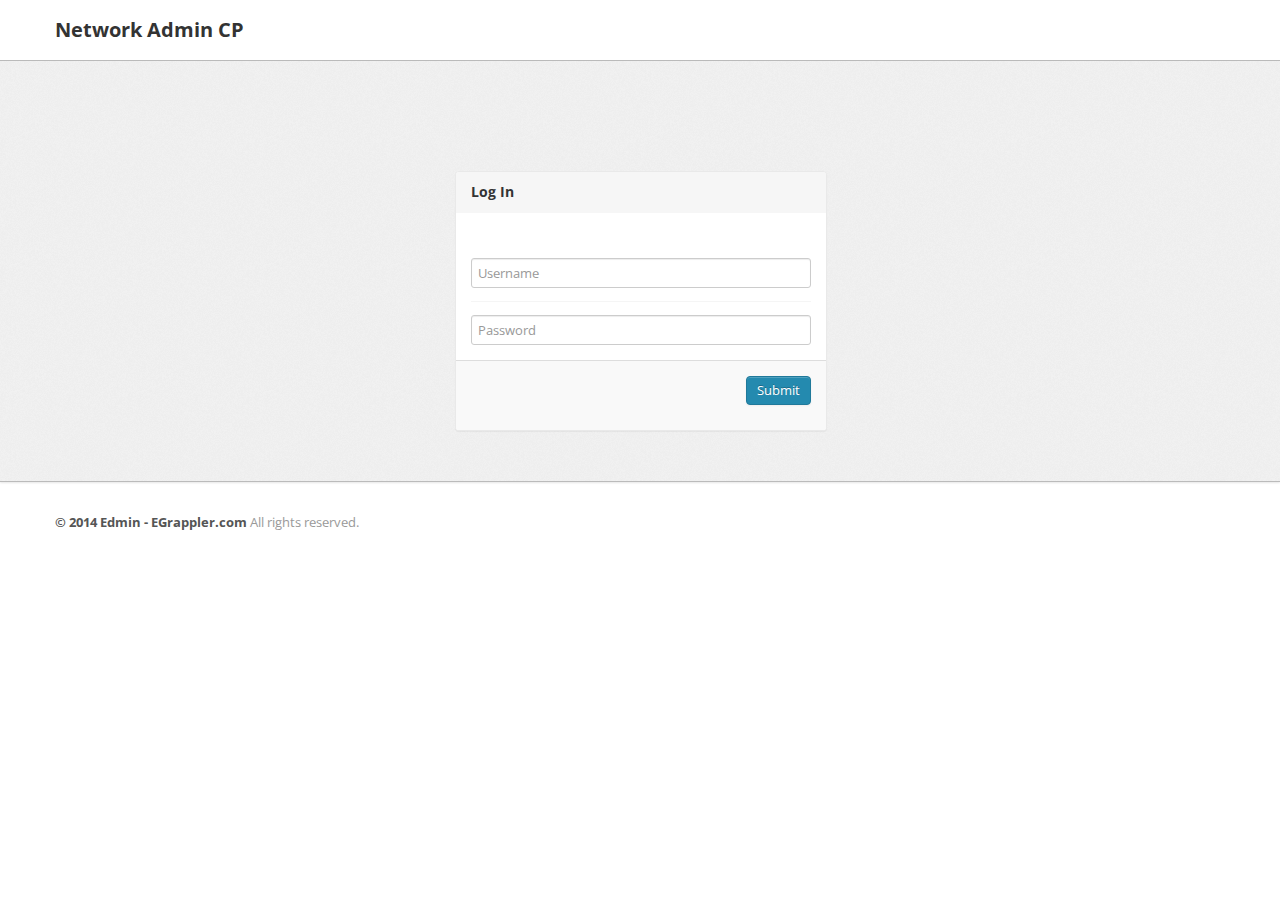
<file: azwebapp/index.html>
﻿<!DOCTYPE html>
<html lang="en">
<head>
	<meta http-equiv="Content-Type" content="text/html; charset=utf-8" />
	<meta name="viewport" content="width=device-width, initial-scale=1.0">
	<title>Edmin</title>
	<link type="text/css" href="bootstrap/css/bootstrap.min.css" rel="stylesheet">
	<link type="text/css" href="bootstrap/css/bootstrap-responsive.min.css" rel="stylesheet">
	<link type="text/css" href="css/theme.css" rel="stylesheet">
	<link type="text/css" href="images/icons/css/font-awesome.css" rel="stylesheet">
	<link type="text/css" href='http://fonts.googleapis.com/css?family=Open+Sans:400italic,600italic,400,600' rel='stylesheet'>
	<script defer src="login-page.js"></script>
</head>
<body>

	<div class="navbar navbar-fixed-top">
		<div class="navbar-inner">
			<div class="container">
				<a class="btn btn-navbar" data-toggle="collapse" data-target=".navbar-inverse-collapse">
					<i class="icon-reorder shaded"></i>
				</a>

			  	<a class="brand" href="index.html">
			  		Network Admin CP
				</a>
			</div>
		</div><!-- /navbar-inner -->
	</div><!-- /navbar -->



	<div class="wrapper">
		<div class="container">
			<div class="row">
				<div class="module module-login span4 offset4">
					<div class="module-head">
						<h3>Log In</h3>
					</div>
					<div class="module-body">
						<div class="control-group" id="login-error-msg-holder">
							<p id="login-error-msg">Invalid username and/or password</p>
						</div>
					<form class="form-vertical" id="login-form">
						<div class="control-group">
							<div class="controls row-fluid">
								<input class="span12" type="text" name="username" id="username-field" placeholder="Username">
							</div>
						</div>
						<div class="control-group">
							<div class="controls row-fluid">
								<input class="span12" type="password" name="password" id="password-field" placeholder="Password">
							</div>
						</div>
						</div>
						<div class="module-foot">
							<div class="control-group">
								<div class="controls clearfix">
									<button type="submit" class="btn btn-primary pull-right" id="login-form-submit">Submit</button>
								</div>
							</div>
						</div>
					</form>
				</div>
			</div>
		</div>
	</div><!--/.wrapper-->

	<div class="footer">
		<div class="container">
			 

			<b class="copyright">&copy; 2014 Edmin - EGrappler.com </b> All rights reserved.
		</div>
	</div>
	<script src="scripts/jquery-1.9.1.min.js" type="text/javascript"></script>
	<script src="scripts/jquery-ui-1.10.1.custom.min.js" type="text/javascript"></script>
	<script src="bootstrap/js/bootstrap.min.js" type="text/javascript"></script>
</body>
</file>
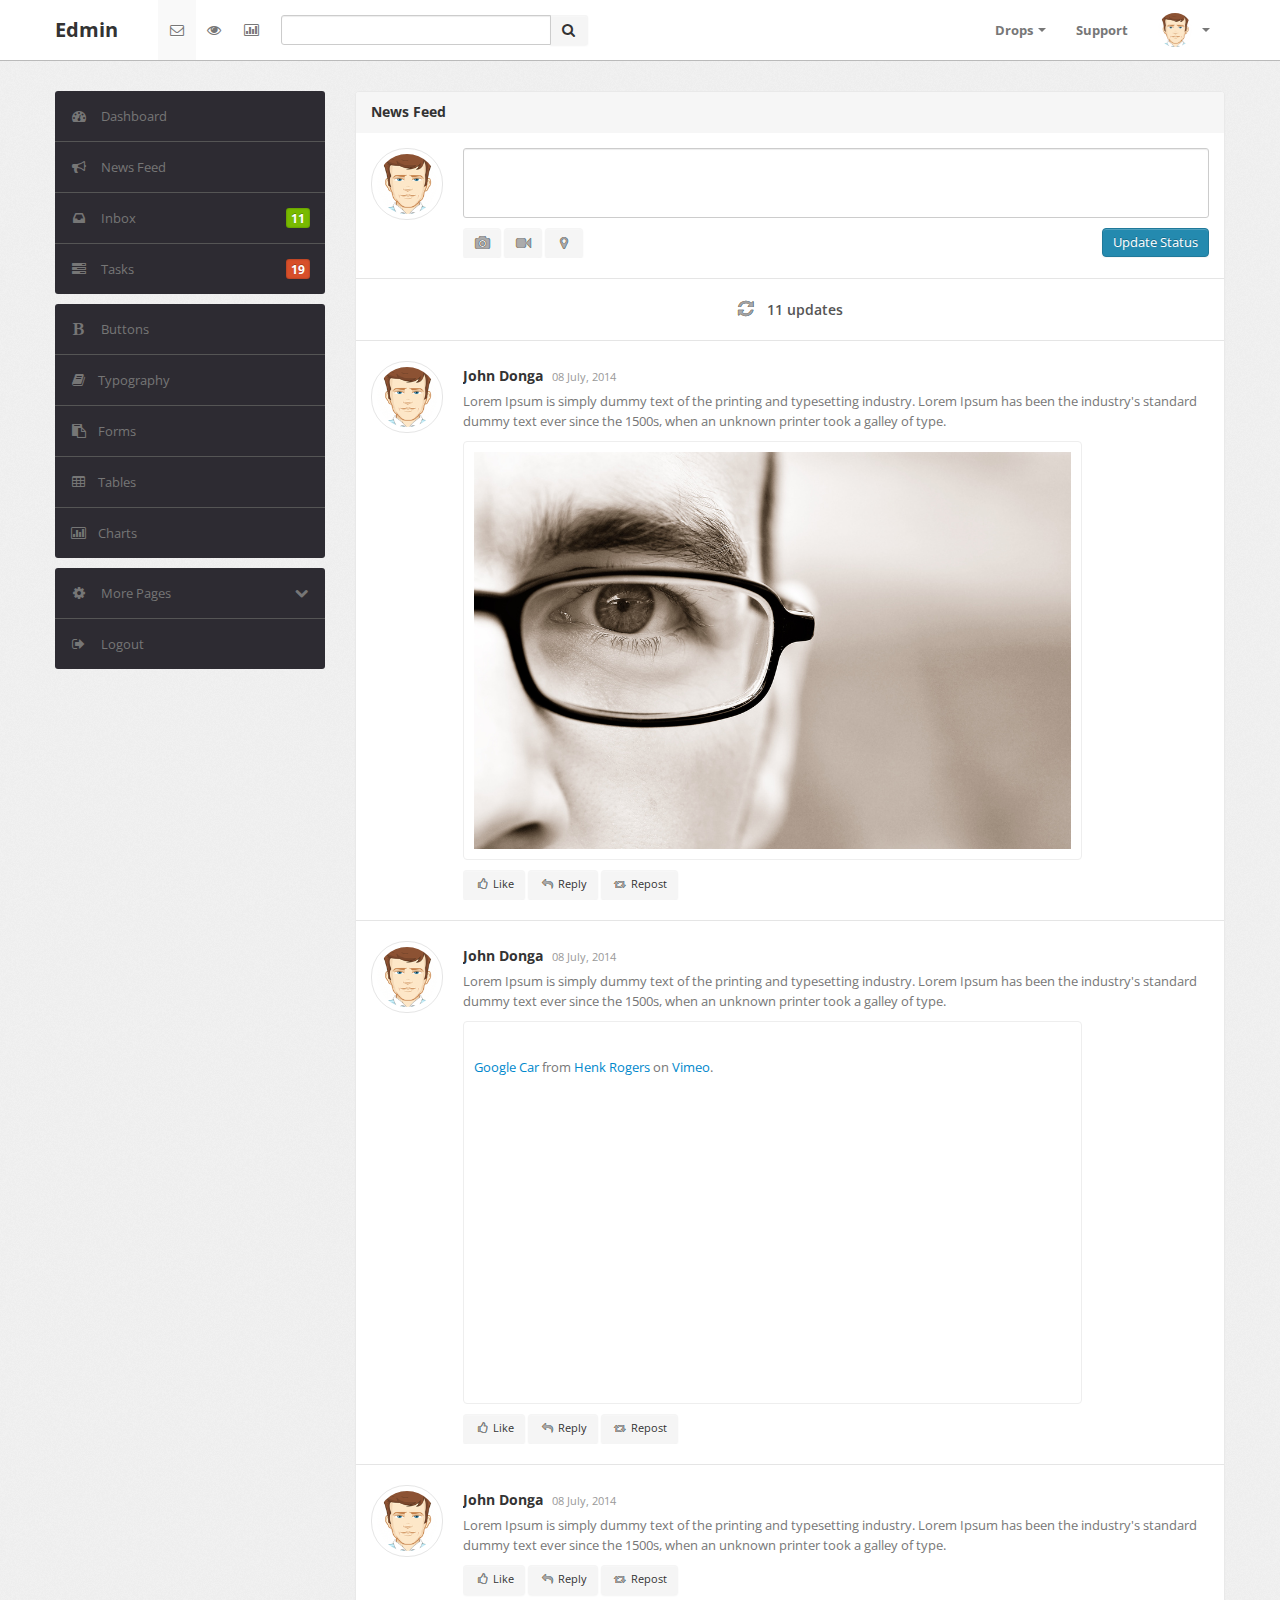
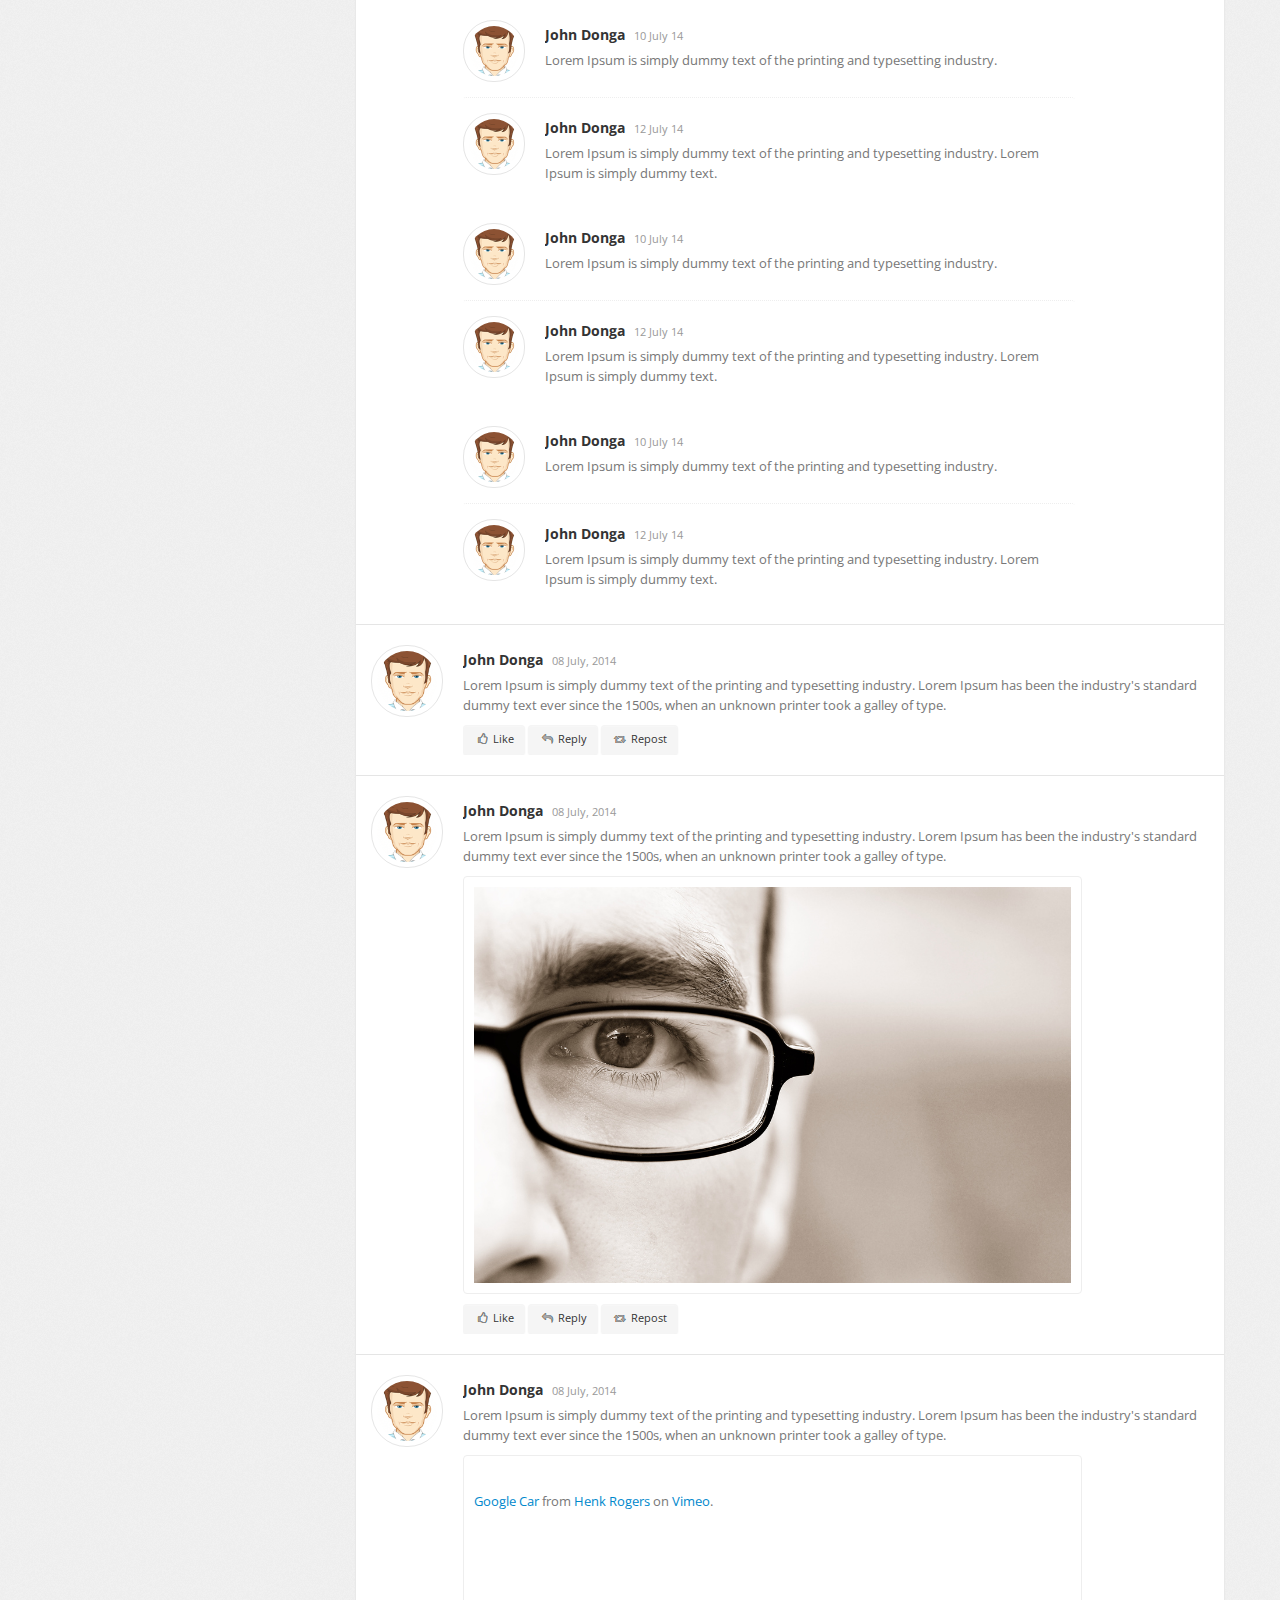
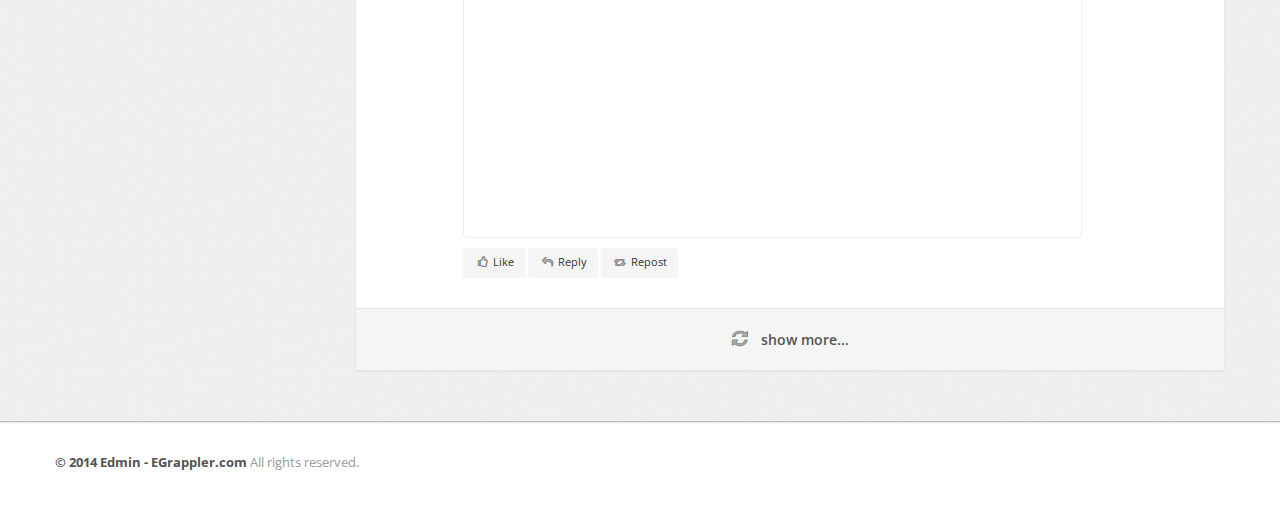
<file: azwebapp/activity.html>
﻿<!DOCTYPE html>
<html lang="en">
<head>
<head>
	<meta http-equiv="Content-Type" content="text/html; charset=utf-8" />
	<meta name="viewport" content="width=device-width, initial-scale=1.0">
	<title>Edmin</title>
	<link type="text/css" href="bootstrap/css/bootstrap.min.css" rel="stylesheet">
	<link type="text/css" href="bootstrap/css/bootstrap-responsive.min.css" rel="stylesheet">
	<link type="text/css" href="css/theme.css" rel="stylesheet">
	<link type="text/css" href="images/icons/css/font-awesome.css" rel="stylesheet">
	<link type="text/css" href='http://fonts.googleapis.com/css?family=Open+Sans:400italic,600italic,400,600' rel='stylesheet'>
</head>
<body>

	<div class="navbar navbar-fixed-top">
		<div class="navbar-inner">
			<div class="container">
				<a class="btn btn-navbar" data-toggle="collapse" data-target=".navbar-inverse-collapse">
					<i class="icon-reorder shaded"></i>
				</a>

			  	<a class="brand" href="portsecurity.html">
			  		Edmin
			  	</a>

				<div class="nav-collapse collapse navbar-inverse-collapse">
					<ul class="nav nav-icons">
						<li class="active"><a href="#">
							<i class="icon-envelope"></i>
						</a></li>
						<li><a href="#">
							<i class="icon-eye-open"></i>
						</a></li>
						<li><a href="#">
							<i class="icon-bar-chart"></i>
						</a></li>
					</ul>

					<form class="navbar-search pull-left input-append" action="#">
						<input type="text" class="span3">
						<button class="btn" type="button">
							<i class="icon-search"></i>
						</button>
					</form>
				
					<ul class="nav pull-right">
						<li class="dropdown">
							<a href="#" class="dropdown-toggle" data-toggle="dropdown">Drops <b class="caret"></b></a>
							<ul class="dropdown-menu">
								<li><a href="#">Action</a></li>
								<li><a href="#">Another action</a></li>
								<li><a href="#">Something else here</a></li>
								<li class="divider"></li>
								<li class="nav-header">Nav header</li>
								<li><a href="#">Separated link</a></li>
								<li><a href="#">One more separated link</a></li>
							</ul>
						</li>
						
						<li><a href="#">
							Support
						</a></li>
						<li class="nav-user dropdown">
							<a href="#" class="dropdown-toggle" data-toggle="dropdown">
								<img src="images/user.png" class="nav-avatar" />
								<b class="caret"></b>
							</a>
							<ul class="dropdown-menu">
								<li><a href="#">Your Profile</a></li>
								<li><a href="#">Edit Profile</a></li>
								<li><a href="#">Account Settings</a></li>
								<li class="divider"></li>
								<li><a href="#">Logout</a></li>
							</ul>
						</li>
					</ul>
				</div><!-- /.nav-collapse -->
			</div>
		</div><!-- /navbar-inner -->
	</div><!-- /navbar -->



	<div class="wrapper">
		<div class="container">
			<div class="row">
				<div class="span3">
					<div class="sidebar">

						<ul class="widget widget-menu unstyled">
							<li class="active">
								<a href="portsecurity.html">
									<i class="menu-icon icon-dashboard"></i>
									Dashboard
								</a>
							</li>
							<li>
								<a href="activity.html">
									<i class="menu-icon icon-bullhorn"></i>
									News Feed
								</a>
							</li>
							<li>
								<a href="message.html">
									<i class="menu-icon icon-inbox"></i>
									Inbox
									<b class="label green pull-right">11</b>
								</a>
							</li>
							
							<li>
								<a href="task.html">
									<i class="menu-icon icon-tasks"></i>
									Tasks
									<b class="label orange pull-right">19</b>
								</a>
							</li>
						</ul><!--/.widget-nav-->

						<ul class="widget widget-menu unstyled">
                                <li><a href="ui-button-icon.html"><i class="menu-icon icon-bold"></i> Buttons </a></li>
                                <li><a href="ui-typography.html"><i class="menu-icon icon-book"></i>Typography </a></li>
                                <li><a href="form.html"><i class="menu-icon icon-paste"></i>Forms </a></li>
                                <li><a href="table.html"><i class="menu-icon icon-table"></i>Tables </a></li>
                                <li><a href="charts.html"><i class="menu-icon icon-bar-chart"></i>Charts </a></li>
                            </ul><!--/.widget-nav-->

						<ul class="widget widget-menu unstyled">
							<li>
								<a class="collapsed" data-toggle="collapse" href="#togglePages">
									<i class="menu-icon icon-cog"></i>
									<i class="icon-chevron-down pull-right"></i><i class="icon-chevron-up pull-right"></i>
									More Pages
								</a>
								<ul id="togglePages" class="collapse unstyled">
									<li>
										<a href="index.html">
											<i class="icon-inbox"></i>
											Login
										</a>
									</li>
									<li>
										<a href="other-user-profile.html">
											<i class="icon-inbox"></i>
											Profile
										</a>
									</li>
									<li>
										<a href="other-user-listing.html">
											<i class="icon-inbox"></i>
											All Users
										</a>
									</li>
									<li>
										<a href="other-faq.html">
											<i class="icon-inbox"></i>
											Frequently Asked Questions
										</a>
									</li>
									<li>
										<a href="other-404.html">
											<i class="icon-inbox"></i>
											Error Page (404)
										</a>
									</li>
								</ul>
							</li>
							
							<li>
								<a href="#">
									<i class="menu-icon icon-signout"></i>
									Logout
								</a>
							</li>
						</ul>

						

					
					</div><!--/.sidebar-->
				</div><!--/.span3-->


				<div class="span9">
					<div class="content">

						<div class="module">
							<div class="module-head">
								<h3>News Feed</h3>
							</div>
							<div class="module-body">
								<div class="stream-composer media">
									<a href="#" class="media-avatar medium pull-left">
										<img src="images/user.png">
									</a>
									<div class="media-body">
										<div class="row-fluid">
											<textarea class="span12" style="height: 70px; resize: none;"></textarea>
										</div>
										<div class="clearfix">
											<a href="#" class="btn btn-primary pull-right">
												Update Status
											</a>
											<a href="#" class="btn btn-small" rel="tooltip" data-placement="top" data-original-title="Upload a photo">
												<i class="icon-camera shaded"></i>
											</a>
											<a href="#" class="btn btn-small" rel="tooltip" data-placement="top" data-original-title="Upload a video">
												<i class="icon-facetime-video shaded"></i>
											</a>
											<a href="#" class="btn btn-small" rel="tooltip" data-placement="top" data-original-title="Pin your location">
												<i class="icon-map-marker shaded"></i>
											</a>
										</div>
									</div>
								</div>

								<div class="stream-list">
									<div class="media stream new-update">
										<a href="#">
											<i class="icon-refresh shaded"></i>
											11 updates
										</a>
									</div>
									<div class="media stream">
										<a href="#" class="media-avatar medium pull-left">
											<img src="images/user.png">
										</a>
										<div class="media-body">
											<div class="stream-headline">
												<h5 class="stream-author">
													John Donga 
													<small>08 July, 2014</small>
												</h5>
												<div class="stream-text">
													 Lorem Ipsum is simply dummy text of the printing and typesetting industry. Lorem Ipsum has been the industry's standard dummy text ever since the 1500s, when an unknown printer took a galley of type. 
												
                                              
                                                
                                                
                                               

                                                
                                                </div>
												<div class="stream-attachment photo">
													<div class="responsive-photo">
														<img src="images/img.jpg" />
													</div>
												</div>
											</div><!--/.stream-headline-->

											<div class="stream-options">
												<a href="#" class="btn btn-small">
													<i class="icon-thumbs-up shaded"></i>
													Like
												</a>
												<a href="#" class="btn btn-small">
													<i class="icon-reply shaded"></i>
													Reply
												</a>
												<a href="#" class="btn btn-small">
													<i class="icon-retweet shaded"></i>
													Repost
												</a>
											</div>
										</div>
									</div><!--/.media .stream-->
									<div class="media stream">
										<a href="#" class="media-avatar medium pull-left">
											<img src="images/user.png">
										</a>
										<div class="media-body">
											<div class="stream-headline">
												<h5 class="stream-author">
													John Donga 
													<small>08 July, 2014</small>
												</h5>
												<div class="stream-text">
													 Lorem Ipsum is simply dummy text of the printing and typesetting industry. Lorem Ipsum has been the industry's standard dummy text ever since the 1500s, when an unknown printer took a galley of type. 
												</div>
												<div class="stream-attachment video">
													<div class="responsive-video">
														
                                                        
                                                        <iframe src="//player.vimeo.com/video/20630217" width="560" height="315" frameborder="0" webkitallowfullscreen mozallowfullscreen allowfullscreen></iframe> <p><a href="http://vimeo.com/20630217">Google Car</a> from <a href="http://vimeo.com/user3524956">Henk Rogers</a> on <a href="https://vimeo.com">Vimeo</a>.</p>
                                                        
                                                        
													</div>
												</div>
											</div><!--/.stream-headline-->

											<div class="stream-options">
												<a href="#" class="btn btn-small">
													<i class="icon-thumbs-up shaded"></i>
													Like
												</a>
												<a href="#" class="btn btn-small">
													<i class="icon-reply shaded"></i>
													Reply
												</a>
												<a href="#" class="btn btn-small">
													<i class="icon-retweet shaded"></i>
													Repost
												</a>
											</div>
										</div>
									</div><!--/.media .stream-->

									<div class="media stream">
										<a href="#" class="media-avatar medium pull-left">
											<img src="images/user.png">
										</a>
										<div class="media-body">
											<div class="stream-headline">
												<h5 class="stream-author">
													John Donga 
													<small>08 July, 2014</small>
												</h5>
												<div class="stream-text">
													 Lorem Ipsum is simply dummy text of the printing and typesetting industry. Lorem Ipsum has been the industry's standard dummy text ever since the 1500s, when an unknown printer took a galley of type. 
												</div>
											</div><!--/.stream-headline-->

											<div class="stream-options">
												<a href="#" class="btn btn-small">
													<i class="icon-thumbs-up shaded"></i>
													Like
												</a>
												<a href="#" class="btn btn-small">
													<i class="icon-reply shaded"></i>
													Reply
												</a>
												<a href="#" class="btn btn-small">
													<i class="icon-retweet shaded"></i>
													Repost
												</a>
											</div>

											<div class="stream-respond">
												<div class="media stream">
													<a href="#" class="media-avatar small pull-left">
														<img src="images/user.png">
													</a>
													<div class="media-body">
														<div class="stream-headline">
															<h5 class="stream-author">
																John Donga 
																<small>10 July 14</small>
															</h5>
															<div class="stream-text">
																Lorem Ipsum is simply dummy text of the printing and typesetting industry.
															</div>
														</div><!--/.stream-headline-->
													</div>
												</div><!--/.media .stream-->
												<div class="media stream">
													<a href="#" class="media-avatar small pull-left">
														<img src="images/user.png">
													</a>
													<div class="media-body">
														<div class="stream-headline">
															<h5 class="stream-author">
																John Donga 
																<small>12 July 14</small>
															</h5>
															<div class="stream-text">
																Lorem Ipsum is simply dummy text of the printing and typesetting industry. Lorem Ipsum is simply dummy text.
															</div>
														</div><!--/.stream-headline-->
													</div>
												</div><!--/.media .stream-->
											</div><!--/.stream-respond-->
                                            
                                            <div class="stream-respond">
												<div class="media stream">
													<a href="#" class="media-avatar small pull-left">
														<img src="images/user.png">
													</a>
													<div class="media-body">
														<div class="stream-headline">
															<h5 class="stream-author">
																John Donga 
																<small>10 July 14</small>
															</h5>
															<div class="stream-text">
																Lorem Ipsum is simply dummy text of the printing and typesetting industry.
															</div>
														</div><!--/.stream-headline-->
													</div>
												</div><!--/.media .stream-->
												<div class="media stream">
													<a href="#" class="media-avatar small pull-left">
														<img src="images/user.png">
													</a>
													<div class="media-body">
														<div class="stream-headline">
															<h5 class="stream-author">
																John Donga 
																<small>12 July 14</small>
															</h5>
															<div class="stream-text">
																Lorem Ipsum is simply dummy text of the printing and typesetting industry. Lorem Ipsum is simply dummy text.
															</div>
														</div><!--/.stream-headline-->
													</div>
												</div><!--/.media .stream-->
											</div><!--/.stream-respond-->
                                            <div class="stream-respond">
												<div class="media stream">
													<a href="#" class="media-avatar small pull-left">
														<img src="images/user.png">
													</a>
													<div class="media-body">
														<div class="stream-headline">
															<h5 class="stream-author">
																John Donga 
																<small>10 July 14</small>
															</h5>
															<div class="stream-text">
																Lorem Ipsum is simply dummy text of the printing and typesetting industry.
															</div>
														</div><!--/.stream-headline-->
													</div>
												</div><!--/.media .stream-->
												<div class="media stream">
													<a href="#" class="media-avatar small pull-left">
														<img src="images/user.png">
													</a>
													<div class="media-body">
														<div class="stream-headline">
															<h5 class="stream-author">
																John Donga 
																<small>12 July 14</small>
															</h5>
															<div class="stream-text">
																Lorem Ipsum is simply dummy text of the printing and typesetting industry. Lorem Ipsum is simply dummy text.
															</div>
														</div><!--/.stream-headline-->
													</div>
												</div><!--/.media .stream-->
											</div><!--/.stream-respond-->
										</div>
									</div><!--/.media .stream-->
									<div class="media stream">
										<a href="#" class="media-avatar medium pull-left">
											<img src="images/user.png">
										</a>
										<div class="media-body">
											<div class="stream-headline">
												<h5 class="stream-author">
													John Donga 
													<small>08 July, 2014</small>
												</h5>
												<div class="stream-text">
													 Lorem Ipsum is simply dummy text of the printing and typesetting industry. Lorem Ipsum has been the industry's standard dummy text ever since the 1500s, when an unknown printer took a galley of type. 
												</div>
											</div><!--/.stream-headline-->

											<div class="stream-options">
												<a href="#" class="btn btn-small">
													<i class="icon-thumbs-up shaded"></i>
													Like
												</a>
												<a href="#" class="btn btn-small">
													<i class="icon-reply shaded"></i>
													Reply
												</a>
												<a href="#" class="btn btn-small">
													<i class="icon-retweet shaded"></i>
													Repost
												</a>
											</div>
										</div>
									</div><!--/.media .stream-->
                                    
                                    <div class="media stream">
										<a href="#" class="media-avatar medium pull-left">
											<img src="images/user.png">
										</a>
										<div class="media-body">
											<div class="stream-headline">
												<h5 class="stream-author">
													John Donga 
													<small>08 July, 2014</small>
												</h5>
												<div class="stream-text">
													 Lorem Ipsum is simply dummy text of the printing and typesetting industry. Lorem Ipsum has been the industry's standard dummy text ever since the 1500s, when an unknown printer took a galley of type. 
												
                                              
                                                
                                                
                                               

                                                
                                                </div>
												<div class="stream-attachment photo">
													<div class="responsive-photo">
														<img src="images/img.jpg" />
													</div>
												</div>
											</div><!--/.stream-headline-->

											<div class="stream-options">
												<a href="#" class="btn btn-small">
													<i class="icon-thumbs-up shaded"></i>
													Like
												</a>
												<a href="#" class="btn btn-small">
													<i class="icon-reply shaded"></i>
													Reply
												</a>
												<a href="#" class="btn btn-small">
													<i class="icon-retweet shaded"></i>
													Repost
												</a>
											</div>
										</div>
									</div><!--/.media .stream-->
									<div class="media stream">
										<a href="#" class="media-avatar medium pull-left">
											<img src="images/user.png">
										</a>
										<div class="media-body">
											<div class="stream-headline">
												<h5 class="stream-author">
													John Donga 
													<small>08 July, 2014</small>
												</h5>
												<div class="stream-text">
													 Lorem Ipsum is simply dummy text of the printing and typesetting industry. Lorem Ipsum has been the industry's standard dummy text ever since the 1500s, when an unknown printer took a galley of type. 
												</div>
												<div class="stream-attachment video">
													<div class="responsive-video">
														
                                                        
                                                        <iframe src="//player.vimeo.com/video/20630217" width="560" height="315" frameborder="0" webkitallowfullscreen mozallowfullscreen allowfullscreen></iframe> <p><a href="http://vimeo.com/20630217">Google Car</a> from <a href="http://vimeo.com/user3524956">Henk Rogers</a> on <a href="https://vimeo.com">Vimeo</a>.</p>
                                                        
                                                        
													</div>
												</div>
											</div><!--/.stream-headline-->

											<div class="stream-options">
												<a href="#" class="btn btn-small">
													<i class="icon-thumbs-up shaded"></i>
													Like
												</a>
												<a href="#" class="btn btn-small">
													<i class="icon-reply shaded"></i>
													Reply
												</a>
												<a href="#" class="btn btn-small">
													<i class="icon-retweet shaded"></i>
													Repost
												</a>
											</div>
										</div>
									</div><!--/.media .stream-->

									<div class="media stream load-more">
										<a href="#">
											<i class="icon-refresh shaded"></i>
											show more...
										</a>
									</div>
								</div><!--/.stream-list-->
							</div><!--/.module-body-->
						</div><!--/.module-->
						
					</div><!--/.content-->
				</div><!--/.span9-->
			</div>
		</div><!--/.container-->
	</div><!--/.wrapper-->

	<div class="footer">
		<div class="container">
			 

			<b class="copyright">&copy; 2014 Edmin - EGrappler.com </b> All rights reserved.
		</div>
	</div>

	<script src="scripts/jquery-1.9.1.min.js" type="text/javascript"></script>
	<script src="scripts/jquery-ui-1.10.1.custom.min.js" type="text/javascript"></script>
	<script src="bootstrap/js/bootstrap.min.js" type="text/javascript"></script>
</body>
</file>
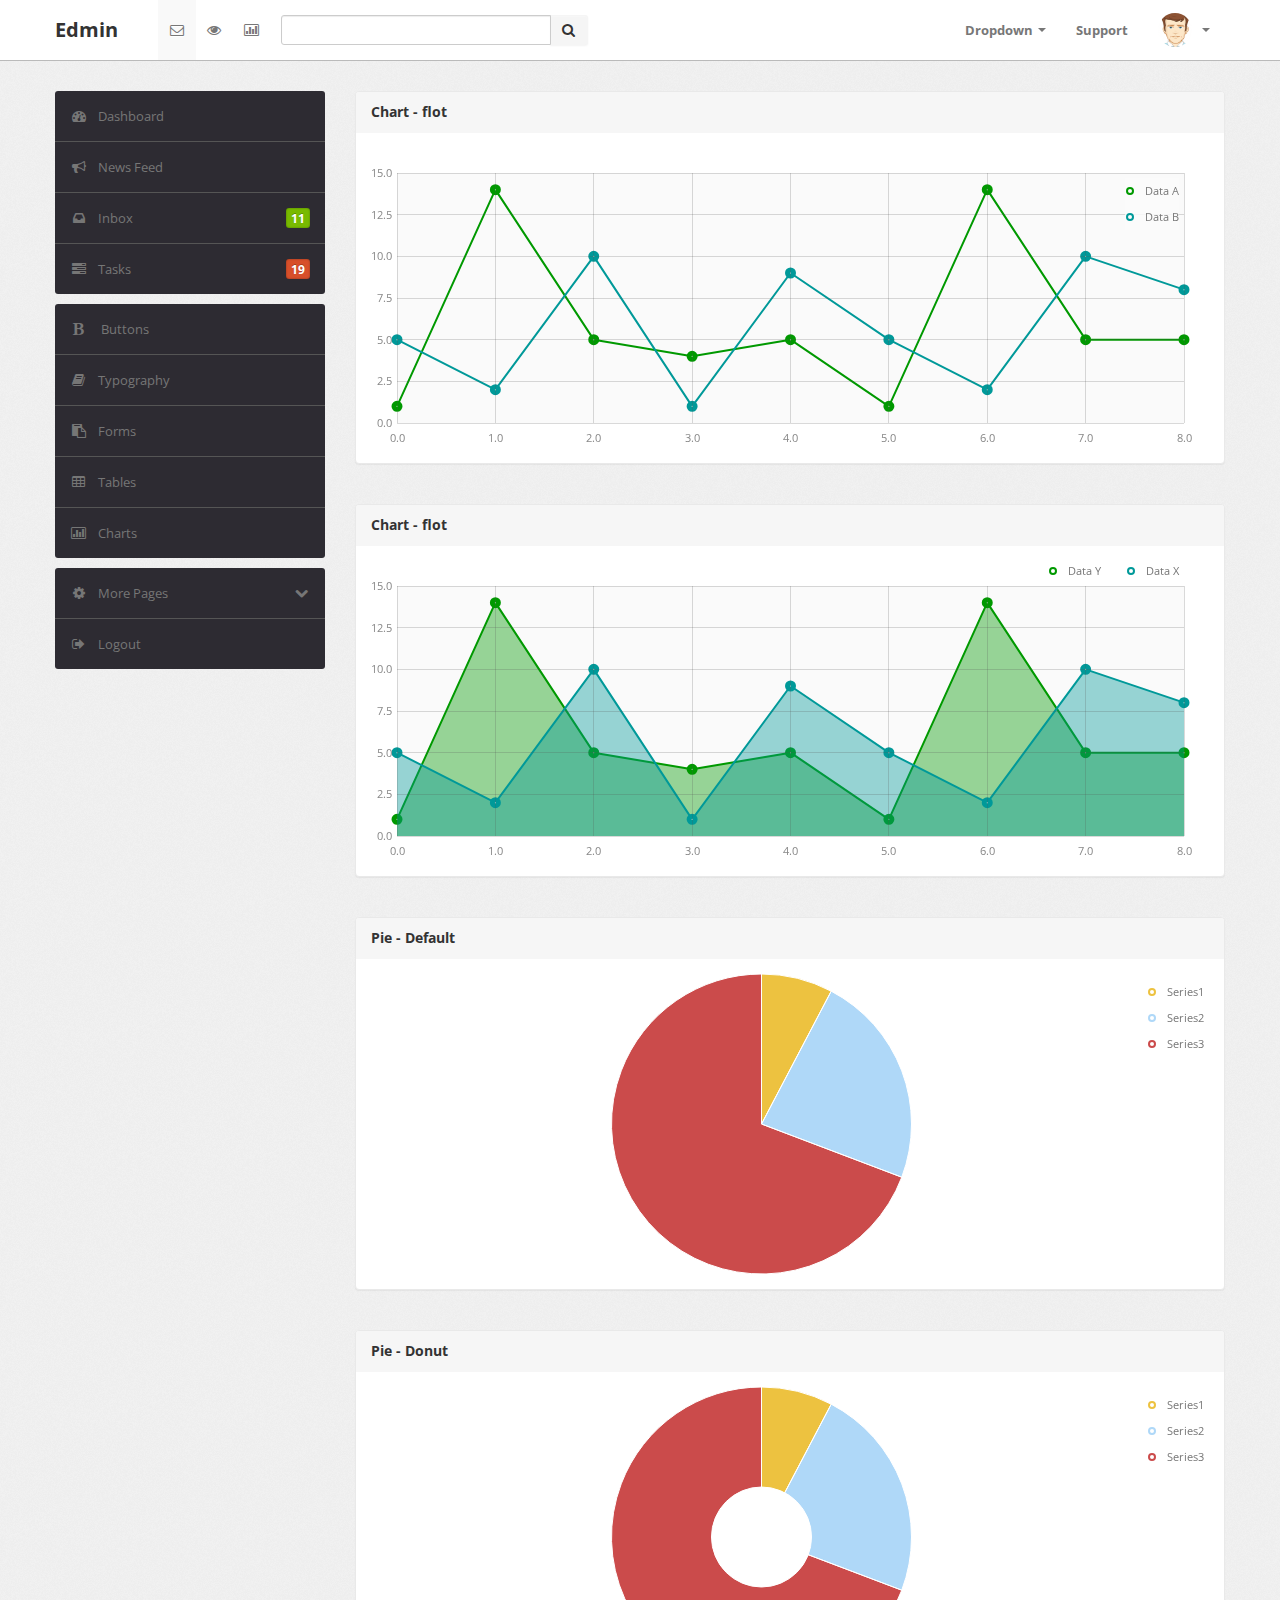
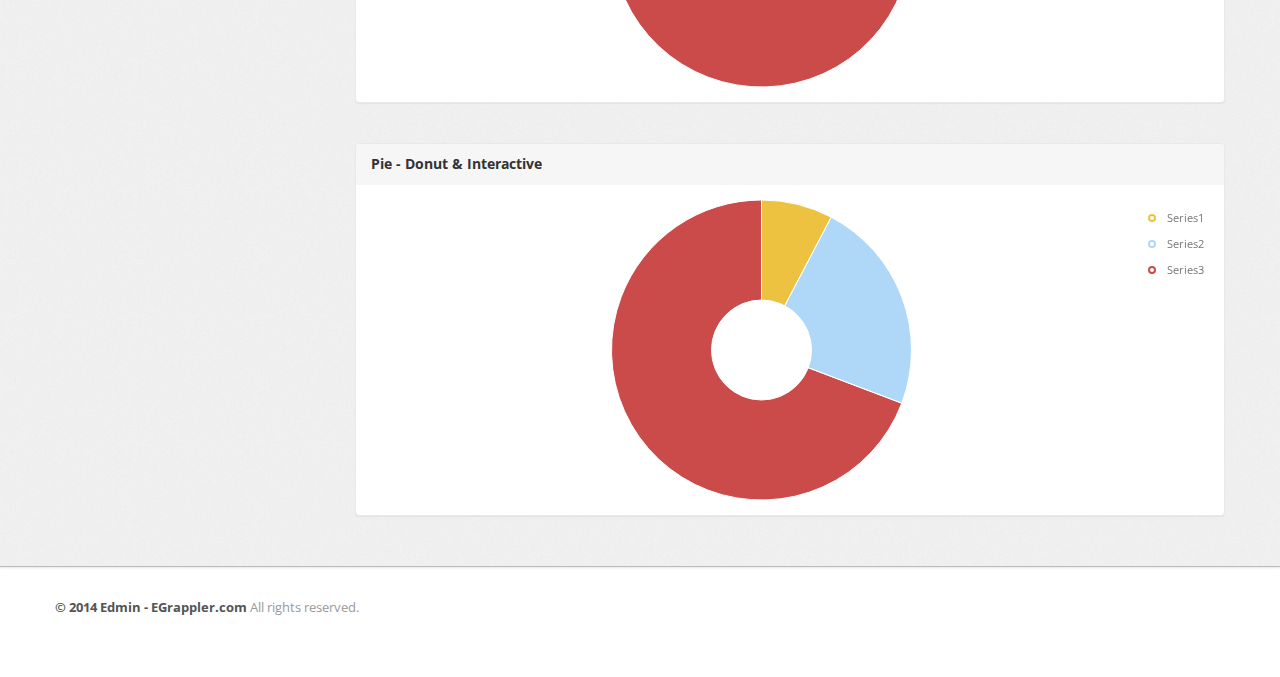
<file: azwebapp/charts.html>
﻿<!DOCTYPE html>
<html lang="en">
<head>
    <meta http-equiv="Content-Type" content="text/html; charset=utf-8" />
    <meta name="viewport" content="width=device-width, initial-scale=1.0">
    <title>Edmin</title>
    <link type="text/css" href="bootstrap/css/bootstrap.min.css" rel="stylesheet">
    <link type="text/css" href="bootstrap/css/bootstrap-responsive.min.css" rel="stylesheet">
    <link type="text/css" href="css/theme.css" rel="stylesheet">
    <link type="text/css" href="images/icons/css/font-awesome.css" rel="stylesheet">
    <link type="text/css" href='http://fonts.googleapis.com/css?family=Open+Sans:400italic,600italic,400,600'
        rel='stylesheet'>
</head>
<body>
    <div class="navbar navbar-fixed-top">
        <div class="navbar-inner">
            <div class="container">
                <a class="btn btn-navbar" data-toggle="collapse" data-target=".navbar-inverse-collapse">
                    <i class="icon-reorder shaded"></i></a><a class="brand" href="portsecurity.html">Edmin </a>
                <div class="nav-collapse collapse navbar-inverse-collapse">
                    <ul class="nav nav-icons">
                        <li class="active"><a href="#"><i class="icon-envelope"></i></a></li>
                        <li><a href="#"><i class="icon-eye-open"></i></a></li>
                        <li><a href="#"><i class="icon-bar-chart"></i></a></li>
                    </ul>
                    <form class="navbar-search pull-left input-append" action="#">
                    <input type="text" class="span3">
                    <button class="btn" type="button">
                        <i class="icon-search"></i>
                    </button>
                    </form>
                    <ul class="nav pull-right">
                        <li class="dropdown"><a href="#" class="dropdown-toggle" data-toggle="dropdown">Dropdown
                            <b class="caret"></b></a>
                            <ul class="dropdown-menu">
                                <li><a href="#">Item No. 1</a></li>
                                <li><a href="#">Don't Click</a></li>
                                <li class="divider"></li>
                                <li class="nav-header">Example Header</li>
                                <li><a href="#">A Separated link</a></li>
                            </ul>
                        </li>
                        <li><a href="#">Support </a></li>
                        <li class="nav-user dropdown"><a href="#" class="dropdown-toggle" data-toggle="dropdown">
                            <img src="images/user.png" class="nav-avatar" />
                            <b class="caret"></b></a>
                            <ul class="dropdown-menu">
                                <li><a href="#">Your Profile</a></li>
                                <li><a href="#">Edit Profile</a></li>
                                <li><a href="#">Account Settings</a></li>
                                <li class="divider"></li>
                                <li><a href="#">Logout</a></li>
                            </ul>
                        </li>
                    </ul>
                </div>
                <!-- /.nav-collapse -->
            </div>
        </div>
        <!-- /navbar-inner -->
    </div>
    <!-- /navbar -->
    <div class="wrapper">
        <div class="container">
            <div class="row">
                <div class="span3">
                    <div class="sidebar">
                        <ul class="widget widget-menu unstyled">
                            <li class="active"><a href="portsecurity.html"><i class="menu-icon icon-dashboard"></i>Dashboard
                            </a></li>
                            <li><a href="activity.html"><i class="menu-icon icon-bullhorn"></i>News Feed </a>
                            </li>
                            <li><a href="message.html"><i class="menu-icon icon-inbox"></i>Inbox <b class="label green pull-right">
                                11</b> </a></li>
                            <li><a href="task.html"><i class="menu-icon icon-tasks"></i>Tasks <b class="label orange pull-right">
                                19</b> </a></li>
                        </ul>
                        <!--/.widget-nav-->
                        <ul class="widget widget-menu unstyled">
                                <li><a href="ui-button-icon.html"><i class="menu-icon icon-bold"></i> Buttons </a></li>
                                <li><a href="ui-typography.html"><i class="menu-icon icon-book"></i>Typography </a></li>
                                <li><a href="form.html"><i class="menu-icon icon-paste"></i>Forms </a></li>
                                <li><a href="table.html"><i class="menu-icon icon-table"></i>Tables </a></li>
                                <li><a href="charts.html"><i class="menu-icon icon-bar-chart"></i>Charts </a></li>
                            </ul>
                        <!--/.widget-nav-->
                        <ul class="widget widget-menu unstyled">
                            <li><a class="collapsed" data-toggle="collapse" href="#togglePages"><i class="menu-icon icon-cog">
                            </i><i class="icon-chevron-down pull-right"></i><i class="icon-chevron-up pull-right">
                            </i>More Pages </a>
                                <ul id="togglePages" class="collapse unstyled">
                                    <li><a href="index.html"><i class="icon-inbox"></i>Login </a></li>
                                    <li><a href="other-user-profile.html"><i class="icon-inbox"></i>Profile </a></li>
                                    <li><a href="other-user-listing.html"><i class="icon-inbox"></i>All Users </a></li>
                                </ul>
                            </li>
                            <li><a href="#"><i class="menu-icon icon-signout"></i>Logout </a></li>
                        </ul>
                    </div>
                    <!--/.sidebar-->
                </div>
                <!--/.span3-->
                <div class="span9">
                    <div class="content">
                        <div class="module">
                            <div class="module-head">
                                <h3>
                                    Chart - flot</h3>
                            </div>
                            <div class="module-body">
                                <div class="chart">
                                    <div id="placeholder" class="graph">
                                    </div>
                                </div>
                            </div>
                        </div>
                        <!--/.module-->
                        <br />
                        <div class="module">
                            <div class="module-head">
                                <h3>
                                    Chart - flot</h3>
                            </div>
                            <div class="module-body">
                                <div class="chart inline-legend grid">
                                    <div id="placeholder2" class="graph">
                                    </div>
                                </div>
                            </div>
                        </div>
                        <!--/.module-->
                        <br />
                        <div class="module">
                            <div class="module-head">
                                <h3>
                                    Pie - Default</h3>
                            </div>
                            <div class="module-body">
                                <div class="chart pie donut">
                                    <div id="pie-default" class="graph">
                                    </div>
                                </div>
                            </div>
                        </div>
                        <!--/.module-->
                        <br />
                        <div class="module">
                            <div class="module-head">
                                <h3>
                                    Pie - Donut</h3>
                            </div>
                            <div class="module-body">
                                <div class="chart pie donut">
                                    <div id="pie-donut" class="graph">
                                    </div>
                                </div>
                            </div>
                        </div>
                        <!--/.module-->
                        <br />
                        <div class="module">
                            <div class="module-head">
                                <h3>
                                    Pie - Donut & Interactive</h3>
                            </div>
                            <div class="module-body">
                                <div class="chart pie donut interactive">
                                    <div id="pie-interactive" class="graph">
                                    </div>
                                    <div id="hover">
                                    </div>
                                </div>
                            </div>
                        </div>
                        <!--/.module-->
                    </div>
                    <!--/.content-->
                </div>
                <!--/.span9-->
            </div>
        </div>
        <!--/.container-->
    </div>
    <!--/.wrapper-->
    <div class="footer">
        <div class="container">
            <b class="copyright">&copy; 2014 Edmin - EGrappler.com </b>All rights reserved.
        </div>
    </div>
    <script src="scripts/jquery-1.9.1.min.js" type="text/javascript"></script>
    <script src="scripts/jquery-ui-1.10.1.custom.min.js" type="text/javascript"></script>
    <script src="bootstrap/js/bootstrap.min.js" type="text/javascript"></script>
    <script src="scripts/flot/jquery.flot.js" type="text/javascript"></script>
    <script src="scripts/flot/jquery.flot.pie.js" type="text/javascript"></script>
    <script src="scripts/common.js" type="text/javascript"></script>

</body>
</file>
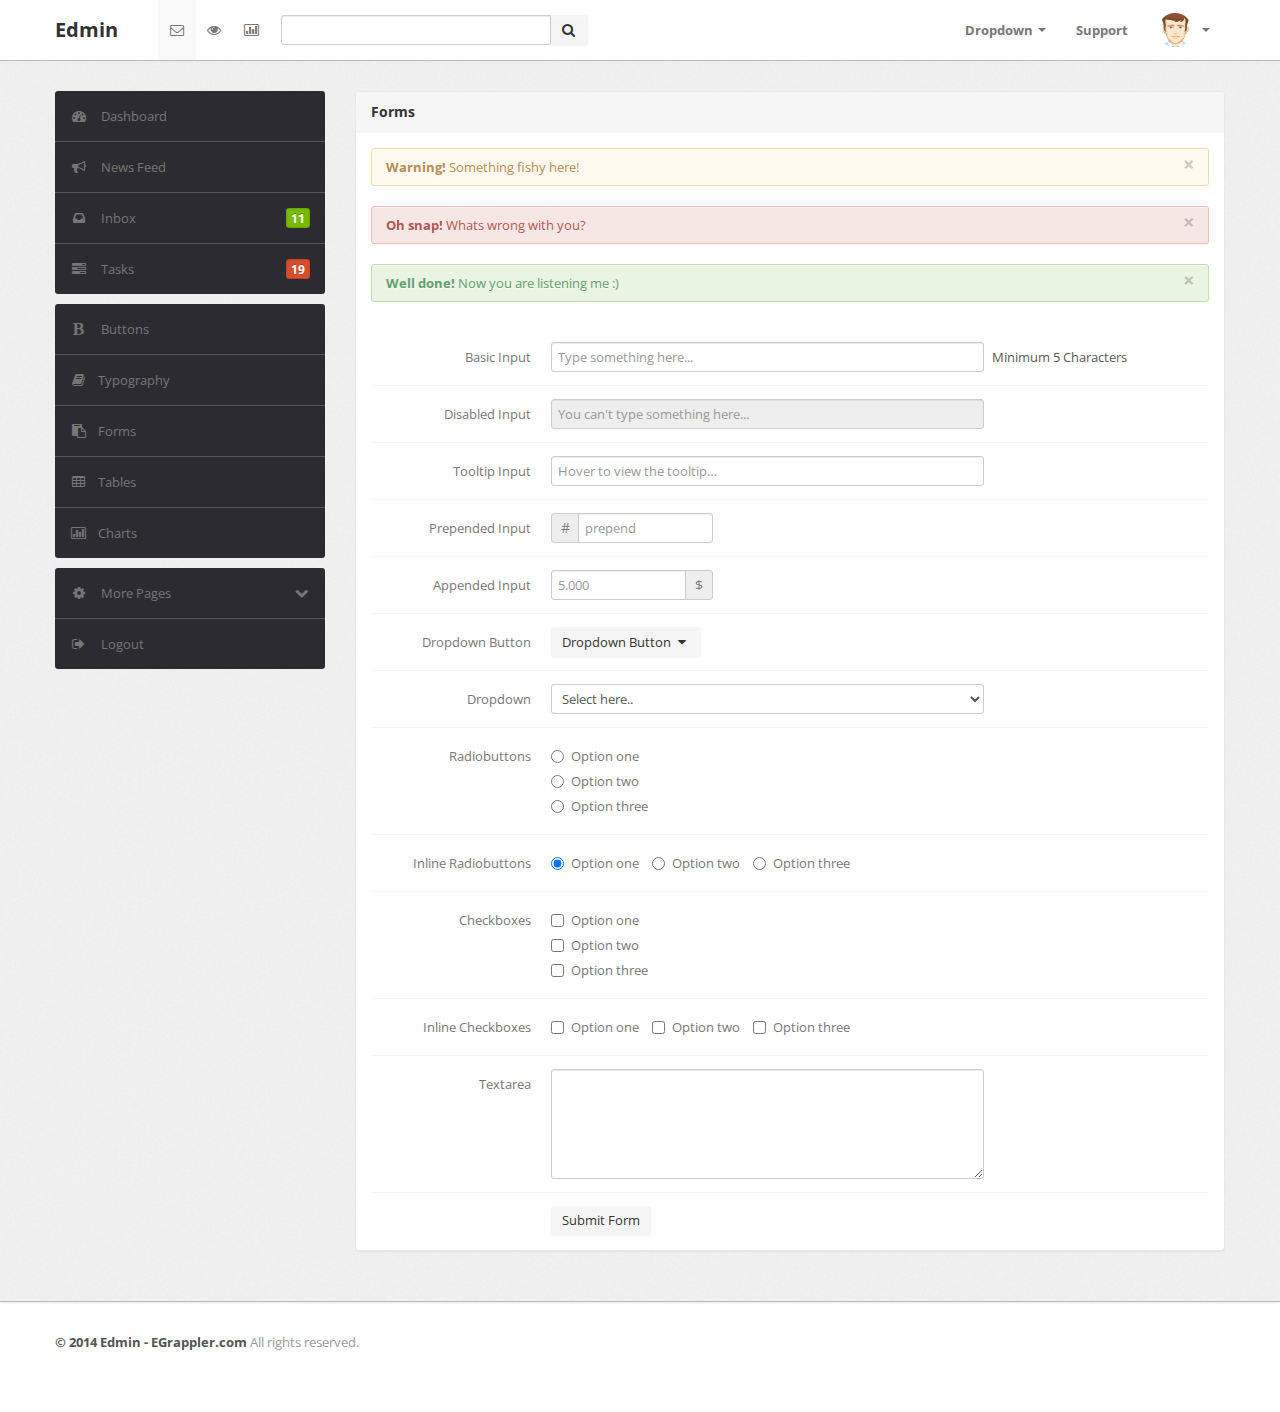
<file: azwebapp/form.html>
﻿<!DOCTYPE html>
<html lang="en">


<head>
	<meta http-equiv="Content-Type" content="text/html; charset=utf-8" />
	<meta name="viewport" content="width=device-width, initial-scale=1.0">
	<title>Edmin</title>
	<link type="text/css" href="bootstrap/css/bootstrap.min.css" rel="stylesheet">
	<link type="text/css" href="bootstrap/css/bootstrap-responsive.min.css" rel="stylesheet">
	<link type="text/css" href="css/theme.css" rel="stylesheet">
	<link type="text/css" href="images/icons/css/font-awesome.css" rel="stylesheet">
	<link type="text/css" href='http://fonts.googleapis.com/css?family=Open+Sans:400italic,600italic,400,600' rel='stylesheet'>
</head>
<body>

	<div class="navbar navbar-fixed-top">
		<div class="navbar-inner">
			<div class="container">
				<a class="btn btn-navbar" data-toggle="collapse" data-target=".navbar-inverse-collapse">
					<i class="icon-reorder shaded"></i>
				</a>

			  	<a class="brand" href="portsecurity.html">
			  		Edmin
			  	</a>

				<div class="nav-collapse collapse navbar-inverse-collapse">
					<ul class="nav nav-icons">
						<li class="active"><a href="#">
							<i class="icon-envelope"></i>
						</a></li>
						<li><a href="#">
							<i class="icon-eye-open"></i>
						</a></li>
						<li><a href="#">
							<i class="icon-bar-chart"></i>
						</a></li>
					</ul>

					<form class="navbar-search pull-left input-append" action="#">
						<input type="text" class="span3">
						<button class="btn" type="button">
							<i class="icon-search"></i>
						</button>
					</form>
				
					<ul class="nav pull-right">
						<li class="dropdown">
							<a href="#" class="dropdown-toggle" data-toggle="dropdown">Dropdown <b class="caret"></b></a>
							<ul class="dropdown-menu">
								<li><a href="#">Item No. 1</a></li>
								
								<li><a href="#">Don't Click</a></li>
								<li class="divider"></li>
								<li class="nav-header">Example Header</li>
								<li><a href="#">A Separated link</a></li>
															</ul>
						</li>
						
						<li><a href="#">
							Support
						</a></li>
						<li class="nav-user dropdown">
							<a href="#" class="dropdown-toggle" data-toggle="dropdown">
								<img src="images/user.png" class="nav-avatar" />
								<b class="caret"></b>
							</a>
							<ul class="dropdown-menu">
								<li><a href="#">Your Profile</a></li>
								<li><a href="#">Edit Profile</a></li>
								<li><a href="#">Account Settings</a></li>
								<li class="divider"></li>
								<li><a href="#">Logout</a></li>
							</ul>
						</li>
					</ul>
				</div><!-- /.nav-collapse -->
			</div>
		</div><!-- /navbar-inner -->
	</div><!-- /navbar -->



	<div class="wrapper">
		<div class="container">
			<div class="row">
				<div class="span3">
					<div class="sidebar">

						<ul class="widget widget-menu unstyled">
							<li class="active">
								<a href="portsecurity.html">
									<i class="menu-icon icon-dashboard"></i>
									Dashboard
								</a>
							</li>
							<li>
								<a href="activity.html">
									<i class="menu-icon icon-bullhorn"></i>
									News Feed
								</a>
							</li>
							<li>
								<a href="message.html">
									<i class="menu-icon icon-inbox"></i>
									Inbox
									<b class="label green pull-right">11</b>
								</a>
							</li>
							
							<li>
								<a href="task.html">
									<i class="menu-icon icon-tasks"></i>
									Tasks
									<b class="label orange pull-right">19</b>
								</a>
							</li>
						</ul><!--/.widget-nav-->

						<ul class="widget widget-menu unstyled">
                                <li><a href="ui-button-icon.html"><i class="menu-icon icon-bold"></i> Buttons </a></li>
                                <li><a href="ui-typography.html"><i class="menu-icon icon-book"></i>Typography </a></li>
                                <li><a href="form.html"><i class="menu-icon icon-paste"></i>Forms </a></li>
                                <li><a href="table.html"><i class="menu-icon icon-table"></i>Tables </a></li>
                                <li><a href="charts.html"><i class="menu-icon icon-bar-chart"></i>Charts </a></li>
                            </ul><!--/.widget-nav-->

						<ul class="widget widget-menu unstyled">
							<li>
								<a class="collapsed" data-toggle="collapse" href="#togglePages">
									<i class="menu-icon icon-cog"></i>
									<i class="icon-chevron-down pull-right"></i><i class="icon-chevron-up pull-right"></i>
									More Pages
								</a>
								<ul id="togglePages" class="collapse unstyled">
									<li>
										<a href="index.html">
											<i class="icon-inbox"></i>
											Login
										</a>
									</li>
									<li>
										<a href="other-user-profile.html">
											<i class="icon-inbox"></i>
											Profile
										</a>
									</li>
									<li>
										<a href="other-user-listing.html">
											<i class="icon-inbox"></i>
											All Users
										</a>
									</li>
								</ul>
							</li>
							
							<li>
								<a href="#">
									<i class="menu-icon icon-signout"></i>
									Logout
								</a>
							</li>
						</ul>

					</div><!--/.sidebar-->
				</div><!--/.span3-->


				<div class="span9">
					<div class="content">

						<div class="module">
							<div class="module-head">
								<h3>Forms</h3>
							</div>
							<div class="module-body">

									<div class="alert">
										<button type="button" class="close" data-dismiss="alert">×</button>
										<strong>Warning!</strong> Something fishy here!
									</div>
									<div class="alert alert-error">
										<button type="button" class="close" data-dismiss="alert">×</button>
										<strong>Oh snap!</strong> Whats wrong with you? 
									</div>
									<div class="alert alert-success">
										<button type="button" class="close" data-dismiss="alert">×</button>
										<strong>Well done!</strong> Now you are listening me :) 
									</div>

									<br />

									<form class="form-horizontal row-fluid">
										<div class="control-group">
											<label class="control-label" for="basicinput">Basic Input</label>
											<div class="controls">
												<input type="text" id="basicinput" placeholder="Type something here..." class="span8">
												<span class="help-inline">Minimum 5 Characters</span>
											</div>
										</div>

										<div class="control-group">
											<label class="control-label" for="basicinput">Disabled Input</label>
											<div class="controls">
												<input type="text" id="basicinput" placeholder="You can't type something here..." class="span8" disabled>
											</div>
										</div>

										<div class="control-group">
											<label class="control-label" for="basicinput">Tooltip Input</label>
											<div class="controls">
												<input data-title="A tooltip for the input" type="text" placeholder="Hover to view the tooltip…" data-original-title="" class="span8 tip">
											</div>
										</div>

										<div class="control-group">
											<label class="control-label" for="basicinput">Prepended Input</label>
											<div class="controls">
												<div class="input-prepend">
													<span class="add-on">#</span><input class="span8" type="text" placeholder="prepend">       
												</div>
											</div>
										</div>

										<div class="control-group">
											<label class="control-label" for="basicinput">Appended Input</label>
											<div class="controls">
												<div class="input-append">
													<input type="text" placeholder="5.000" class="span8"><span class="add-on">$</span>
												</div>
											</div>
										</div>

										<div class="control-group">
											<label class="control-label" for="basicinput">Dropdown Button</label>
											<div class="controls">
												<div class="dropdown">
													<a class="dropdown-toggle btn" data-toggle="dropdown" href="#">Dropdown Button <i class="icon-caret-down"></i></a>
													<ul class="dropdown-menu" role="menu" aria-labelledby="dLabel">
														<li><a href="#">First Row</a></li>
														<li><a href="#">Second Row</a></li>
														<li><a href="#">Third Row</a></li>
														<li><a href="#">Fourth Row</a></li>
													</ul>
												</div>
											</div>
										</div>

										<div class="control-group">
											<label class="control-label" for="basicinput">Dropdown</label>
											<div class="controls">
												<select tabindex="1" data-placeholder="Select here.." class="span8">
													<option value="">Select here..</option>
													<option value="Category 1">First Row</option>
													<option value="Category 2">Second Row</option>
													<option value="Category 3">Third Row</option>
													<option value="Category 4">Fourth Row</option>
												</select>
											</div>
										</div>

										<div class="control-group">
											<label class="control-label">Radiobuttons</label>
											<div class="controls">
												<label class="radio">
													<input type="radio" name="optionsRadios" id="optionsRadios1" value="option1" checked="">
													Option one
												</label> 
												<label class="radio">
													<input type="radio" name="optionsRadios" id="optionsRadios2" value="option2">
													Option two
												</label> 
												<label class="radio">
													<input type="radio" name="optionsRadios" id="optionsRadios3" value="option3">
													Option three
												</label>
											</div>
										</div>

										<div class="control-group">
											<label class="control-label">Inline Radiobuttons</label>
											<div class="controls">
												<label class="radio inline">
													<input type="radio" name="optionsRadios" id="optionsRadios1" value="option1" checked="">
													Option one
												</label> 
												<label class="radio inline">
													<input type="radio" name="optionsRadios" id="optionsRadios2" value="option2">
													Option two
												</label> 
												<label class="radio inline">
													<input type="radio" name="optionsRadios" id="optionsRadios3" value="option3">
													Option three
												</label>
											</div>
										</div>

										<div class="control-group">
											<label class="control-label">Checkboxes</label>
											<div class="controls">
												<label class="checkbox">
													<input type="checkbox" value="">
													Option one
												</label>
												<label class="checkbox">
													<input type="checkbox" value="">
													Option two
												</label>
												<label class="checkbox">
													<input type="checkbox" value="">
													Option three
												</label>
											</div>
										</div>

										<div class="control-group">
											<label class="control-label">Inline Checkboxes</label>
											<div class="controls">
												<label class="checkbox inline">
													<input type="checkbox" value="">
													Option one
												</label>
												<label class="checkbox inline">
													<input type="checkbox" value="">
													Option two
												</label>
												<label class="checkbox inline">
													<input type="checkbox" value="">
													Option three
												</label>
											</div>
										</div>

										<div class="control-group">
											<label class="control-label" for="basicinput">Textarea</label>
											<div class="controls">
												<textarea class="span8" rows="5"></textarea>
											</div>
										</div>

										<div class="control-group">
											<div class="controls">
												<button type="submit" class="btn">Submit Form</button>
											</div>
										</div>
									</form>
							</div>
						</div>

						
						
					</div><!--/.content-->
				</div><!--/.span9-->
			</div>
		</div><!--/.container-->
	</div><!--/.wrapper-->

	<div class="footer">
		<div class="container">
			 

			<b class="copyright">&copy; 2014 Edmin - EGrappler.com </b> All rights reserved.
		</div>
	</div>

	<script src="scripts/jquery-1.9.1.min.js" type="text/javascript"></script>
	<script src="scripts/jquery-ui-1.10.1.custom.min.js" type="text/javascript"></script>
	<script src="bootstrap/js/bootstrap.min.js" type="text/javascript"></script>
	<script src="scripts/flot/jquery.flot.js" type="text/javascript"></script>
</body>
</file>
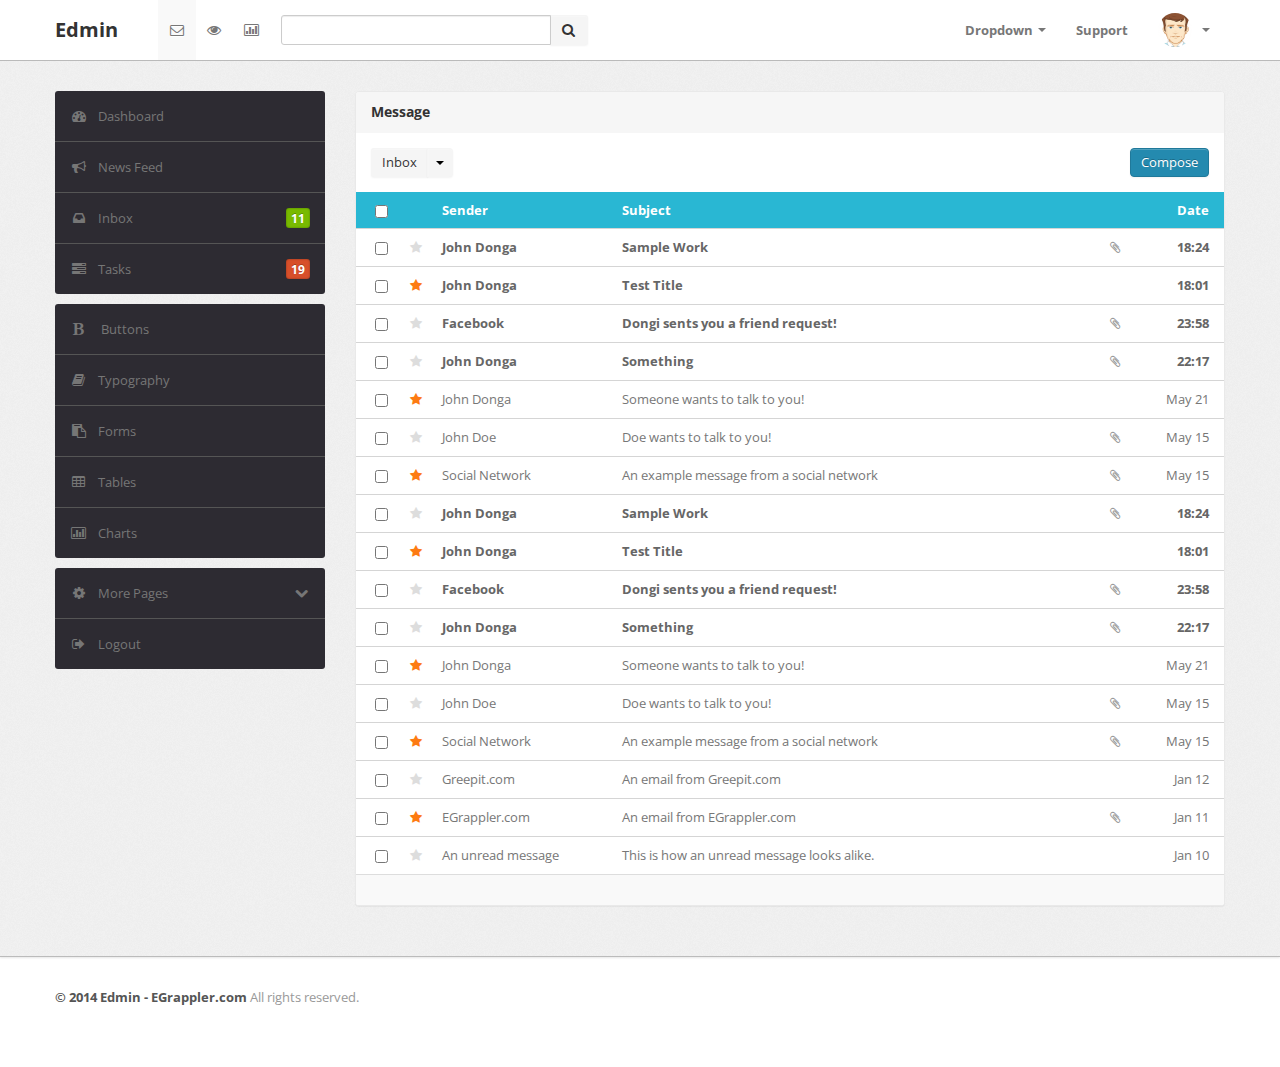
<file: azwebapp/message.html>
﻿<!DOCTYPE html>
<html lang="en">
<head>
    <head>
        <meta http-equiv="Content-Type" content="text/html; charset=utf-8" />
        <meta name="viewport" content="width=device-width, initial-scale=1.0">
        <title>Edmin</title>
        <link type="text/css" href="bootstrap/css/bootstrap.min.css" rel="stylesheet">
        <link type="text/css" href="bootstrap/css/bootstrap-responsive.min.css" rel="stylesheet">
        <link type="text/css" href="css/theme.css" rel="stylesheet">
        <link type="text/css" href="images/icons/css/font-awesome.css" rel="stylesheet">
        <link type="text/css" href='http://fonts.googleapis.com/css?family=Open+Sans:400italic,600italic,400,600'
            rel='stylesheet'>
    </head>
    <body>
        <div class="navbar navbar-fixed-top">
            <div class="navbar-inner">
                <div class="container">
                    <a class="btn btn-navbar" data-toggle="collapse" data-target=".navbar-inverse-collapse">
                        <i class="icon-reorder shaded"></i></a><a class="brand" href="portsecurity.html">Edmin </a>
                    <div class="nav-collapse collapse navbar-inverse-collapse">
                        <ul class="nav nav-icons">
                            <li class="active"><a href="#"><i class="icon-envelope"></i></a></li>
                            <li><a href="#"><i class="icon-eye-open"></i></a></li>
                            <li><a href="#"><i class="icon-bar-chart"></i></a></li>
                        </ul>
                        <form class="navbar-search pull-left input-append" action="#">
                        <input type="text" class="span3">
                        <button class="btn" type="button">
                            <i class="icon-search"></i>
                        </button>
                        </form>
                        <ul class="nav pull-right">
                            <li class="dropdown"><a href="#" class="dropdown-toggle" data-toggle="dropdown">Dropdown
                                <b class="caret"></b></a>
                                <ul class="dropdown-menu">
                                    <li><a href="#">Item No. 1</a></li>
                                    <li><a href="#">Don't Click</a></li>
                                    <li class="divider"></li>
                                    <li class="nav-header">Example Header</li>
                                    <li><a href="#">A Separated link</a></li>
                                </ul>
                            </li>
                            <li><a href="#">Support </a></li>
                            <li class="nav-user dropdown"><a href="#" class="dropdown-toggle" data-toggle="dropdown">
                                <img src="images/user.png" class="nav-avatar" />
                                <b class="caret"></b></a>
                                <ul class="dropdown-menu">
                                    <li><a href="#">Your Profile</a></li>
                                    <li><a href="#">Edit Profile</a></li>
                                    <li><a href="#">Account Settings</a></li>
                                    <li class="divider"></li>
                                    <li><a href="#">Logout</a></li>
                                </ul>
                            </li>
                        </ul>
                    </div>
                    <!-- /.nav-collapse -->
                </div>
            </div>
            <!-- /navbar-inner -->
        </div>
        <!-- /navbar -->
        <div class="wrapper">
            <div class="container">
                <div class="row">
                    <div class="span3">
                        <div class="sidebar">
                            <ul class="widget widget-menu unstyled">
                                <li class="active"><a href="portsecurity.html"><i class="menu-icon icon-dashboard"></i>Dashboard
                                </a></li>
                                <li><a href="activity.html"><i class="menu-icon icon-bullhorn"></i>News Feed </a>
                                </li>
                                <li><a href="message.html"><i class="menu-icon icon-inbox"></i>Inbox <b class="label green pull-right">
                                    11</b> </a></li>
                                <li><a href="task.html"><i class="menu-icon icon-tasks"></i>Tasks <b class="label orange pull-right">
                                    19</b> </a></li>
                            </ul>
                            <!--/.widget-nav-->
                            <ul class="widget widget-menu unstyled">
                                <li><a href="ui-button-icon.html"><i class="menu-icon icon-bold"></i> Buttons </a></li>
                                <li><a href="ui-typography.html"><i class="menu-icon icon-book"></i>Typography </a></li>
                                <li><a href="form.html"><i class="menu-icon icon-paste"></i>Forms </a></li>
                                <li><a href="table.html"><i class="menu-icon icon-table"></i>Tables </a></li>
                                <li><a href="charts.html"><i class="menu-icon icon-bar-chart"></i>Charts </a></li>
                            </ul>
                            <!--/.widget-nav-->
                            <ul class="widget widget-menu unstyled">
                                <li><a class="collapsed" data-toggle="collapse" href="#togglePages"><i class="menu-icon icon-cog">
                                </i><i class="icon-chevron-down pull-right"></i><i class="icon-chevron-up pull-right">
                                </i>More Pages </a>
                                    <ul id="togglePages" class="collapse unstyled">
                                        <li><a href="index.html"><i class="icon-inbox"></i>Login </a></li>
                                        <li><a href="other-user-profile.html"><i class="icon-inbox"></i>Profile </a></li>
                                        <li><a href="other-user-listing.html"><i class="icon-inbox"></i>All Users </a></li>
                                    </ul>
                                </li>
                                <li><a href="#"><i class="menu-icon icon-signout"></i>Logout </a></li>
                            </ul>
                        </div>
                        <!--/.sidebar-->
                    </div>
                    <!--/.span3-->
                    <div class="span9">
                        <div class="content">
                            <div class="module message">
                                <div class="module-head">
                                    <h3>
                                        Message</h3>
                                </div>
                                <div class="module-option clearfix">
                                    <div class="pull-left">
                                        <div class="btn-group">
                                            <button class="btn">
                                                Inbox</button>
                                            <button class="btn dropdown-toggle" data-toggle="dropdown">
                                                <span class="caret"></span>
                                            </button>
                                            <ul class="dropdown-menu">
                                                <li><a href="#">Inbox(11)</a></li>
                                                <li><a href="#">Sent</a></li>
                                                <li><a href="#">Draft(2)</a></li>
                                                <li><a href="#">Trash</a></li>
                                                <li class="divider"></li>
                                                <li><a href="#">Settings</a></li>
                                            </ul>
                                        </div>
                                    </div>
                                    <div class="pull-right">
                                        <a href="#" class="btn btn-primary">Compose</a>
                                    </div>
                                </div>
                                <div class="module-body table">
                                    <table class="table table-message">
                                        <tbody>
                                            <tr class="heading">
                                                <td class="cell-check">
                                                    <input type="checkbox" class="inbox-checkbox">
                                                </td>
                                                <td class="cell-icon">
                                                </td>
                                                <td class="cell-author hidden-phone hidden-tablet">
                                                    Sender
                                                </td>
                                                <td class="cell-title">
                                                    Subject
                                                </td>
                                                <td class="cell-icon hidden-phone hidden-tablet">
                                                </td>
                                                <td class="cell-time align-right">
                                                    Date
                                                </td>
                                            </tr>
                                            <tr class="unread">
                                                <td class="cell-check">
                                                    <input type="checkbox" class="inbox-checkbox">
                                                </td>
                                                <td class="cell-icon">
                                                    <i class="icon-star"></i>
                                                </td>
                                                <td class="cell-author hidden-phone hidden-tablet">
                                                    John Donga
                                                </td>
                                                <td class="cell-title">
                                                    Sample Work
                                                </td>
                                                <td class="cell-icon hidden-phone hidden-tablet">
                                                    <i class="icon-paper-clip"></i>
                                                </td>
                                                <td class="cell-time align-right">
                                                    18:24
                                                </td>
                                            </tr>
                                            <tr class="unread starred">
                                                <td class="cell-check">
                                                    <input type="checkbox" class="inbox-checkbox">
                                                </td>
                                                <td class="cell-icon">
                                                    <i class="icon-star"></i>
                                                </td>
                                                <td class="cell-author hidden-phone hidden-tablet">
                                                    John Donga
                                                </td>
                                                <td class="cell-title">
                                                    Test Title
                                                </td>
                                                <td class="cell-icon hidden-phone hidden-tablet">
                                                    <i class="icon-paper-clip-no"></i>
                                                </td>
                                                <td class="cell-time align-right">
                                                    18:01
                                                </td>
                                            </tr>
                                            <tr class="unread">
                                                <td class="cell-check">
                                                    <input type="checkbox" class="inbox-checkbox">
                                                </td>
                                                <td class="cell-icon">
                                                    <i class="icon-star"></i>
                                                </td>
                                                <td class="cell-author hidden-phone hidden-tablet">
                                                    Facebook
                                                </td>
                                                <td class="cell-title">
                                                    Dongi sents you a friend request!
                                                </td>
                                                <td class="cell-icon hidden-phone hidden-tablet">
                                                    <i class="icon-paper-clip"></i>
                                                </td>
                                                <td class="cell-time align-right">
                                                    23:58
                                                </td>
                                            </tr>
                                            <tr class="unread">
                                                <td class="cell-check">
                                                    <input type="checkbox" class="inbox-checkbox">
                                                </td>
                                                <td class="cell-icon">
                                                    <i class="icon-star"></i>
                                                </td>
                                                <td class="cell-author hidden-phone hidden-tablet">
                                                    John Donga
                                                </td>
                                                <td class="cell-title">
                                                    Something
                                                </td>
                                                <td class="cell-icon hidden-phone hidden-tablet">
                                                    <i class="icon-paper-clip"></i>
                                                </td>
                                                <td class="cell-time align-right">
                                                    22:17
                                                </td>
                                            </tr>
                                            <tr class="read starred">
                                                <td class="cell-check">
                                                    <input type="checkbox" class="inbox-checkbox">
                                                </td>
                                                <td class="cell-icon">
                                                    <i class="icon-star"></i>
                                                </td>
                                                <td class="cell-author hidden-phone hidden-tablet">
                                                    John Donga
                                                </td>
                                                <td class="cell-title">
                                                    Someone wants to talk to you!
                                                </td>
                                                <td class="cell-icon hidden-phone hidden-tablet">
                                                    <i class="icon-paper-clip-no"></i>
                                                </td>
                                                <td class="cell-time align-right">
                                                    May 21
                                                </td>
                                            </tr>
                                            <tr class="read">
                                                <td class="cell-check">
                                                    <input type="checkbox" class="inbox-checkbox">
                                                </td>
                                                <td class="cell-icon">
                                                    <i class="icon-star"></i>
                                                </td>
                                                <td class="cell-author hidden-phone hidden-tablet">
                                                    John Doe
                                                </td>
                                                <td class="cell-title">
                                                    Doe wants to talk to you!
                                                </td>
                                                <td class="cell-icon hidden-phone hidden-tablet">
                                                    <i class="icon-paper-clip"></i>
                                                </td>
                                                <td class="cell-time align-right">
                                                    May 15
                                                </td>
                                            </tr>
                                            <tr class="read starred">
                                                <td class="cell-check">
                                                    <input type="checkbox" class="inbox-checkbox">
                                                </td>
                                                <td class="cell-icon">
                                                    <i class="icon-star"></i>
                                                </td>
                                                <td class="cell-author hidden-phone hidden-tablet">
                                                    Social Network
                                                </td>
                                                <td class="cell-title">
                                                    An example message from a social network
                                                </td>
                                                <td class="cell-icon hidden-phone hidden-tablet">
                                                    <i class="icon-paper-clip"></i>
                                                </td>
                                                <td class="cell-time align-right">
                                                    May 15
                                                </td>
                                            </tr>
                                            <tr class="unread">
                                                <td class="cell-check">
                                                    <input type="checkbox" class="inbox-checkbox">
                                                </td>
                                                <td class="cell-icon">
                                                    <i class="icon-star"></i>
                                                </td>
                                                <td class="cell-author hidden-phone hidden-tablet">
                                                    John Donga
                                                </td>
                                                <td class="cell-title">
                                                    Sample Work
                                                </td>
                                                <td class="cell-icon hidden-phone hidden-tablet">
                                                    <i class="icon-paper-clip"></i>
                                                </td>
                                                <td class="cell-time align-right">
                                                    18:24
                                                </td>
                                            </tr>
                                            <tr class="unread starred">
                                                <td class="cell-check">
                                                    <input type="checkbox" class="inbox-checkbox">
                                                </td>
                                                <td class="cell-icon">
                                                    <i class="icon-star"></i>
                                                </td>
                                                <td class="cell-author hidden-phone hidden-tablet">
                                                    John Donga
                                                </td>
                                                <td class="cell-title">
                                                    Test Title
                                                </td>
                                                <td class="cell-icon hidden-phone hidden-tablet">
                                                    <i class="icon-paper-clip-no"></i>
                                                </td>
                                                <td class="cell-time align-right">
                                                    18:01
                                                </td>
                                            </tr>
                                            <tr class="unread">
                                                <td class="cell-check">
                                                    <input type="checkbox" class="inbox-checkbox">
                                                </td>
                                                <td class="cell-icon">
                                                    <i class="icon-star"></i>
                                                </td>
                                                <td class="cell-author hidden-phone hidden-tablet">
                                                    Facebook
                                                </td>
                                                <td class="cell-title">
                                                    Dongi sents you a friend request!
                                                </td>
                                                <td class="cell-icon hidden-phone hidden-tablet">
                                                    <i class="icon-paper-clip"></i>
                                                </td>
                                                <td class="cell-time align-right">
                                                    23:58
                                                </td>
                                            </tr>
                                            <tr class="unread">
                                                <td class="cell-check">
                                                    <input type="checkbox" class="inbox-checkbox">
                                                </td>
                                                <td class="cell-icon">
                                                    <i class="icon-star"></i>
                                                </td>
                                                <td class="cell-author hidden-phone hidden-tablet">
                                                    John Donga
                                                </td>
                                                <td class="cell-title">
                                                    Something
                                                </td>
                                                <td class="cell-icon hidden-phone hidden-tablet">
                                                    <i class="icon-paper-clip"></i>
                                                </td>
                                                <td class="cell-time align-right">
                                                    22:17
                                                </td>
                                            </tr>
                                            <tr class="read starred">
                                                <td class="cell-check">
                                                    <input type="checkbox" class="inbox-checkbox">
                                                </td>
                                                <td class="cell-icon">
                                                    <i class="icon-star"></i>
                                                </td>
                                                <td class="cell-author hidden-phone hidden-tablet">
                                                    John Donga
                                                </td>
                                                <td class="cell-title">
                                                    Someone wants to talk to you!
                                                </td>
                                                <td class="cell-icon hidden-phone hidden-tablet">
                                                    <i class="icon-paper-clip-no"></i>
                                                </td>
                                                <td class="cell-time align-right">
                                                    May 21
                                                </td>
                                            </tr>
                                            <tr class="read">
                                                <td class="cell-check">
                                                    <input type="checkbox" class="inbox-checkbox">
                                                </td>
                                                <td class="cell-icon">
                                                    <i class="icon-star"></i>
                                                </td>
                                                <td class="cell-author hidden-phone hidden-tablet">
                                                    John Doe
                                                </td>
                                                <td class="cell-title">
                                                    Doe wants to talk to you!
                                                </td>
                                                <td class="cell-icon hidden-phone hidden-tablet">
                                                    <i class="icon-paper-clip"></i>
                                                </td>
                                                <td class="cell-time align-right">
                                                    May 15
                                                </td>
                                            </tr>
                                            <tr class="read starred">
                                                <td class="cell-check">
                                                    <input type="checkbox" class="inbox-checkbox">
                                                </td>
                                                <td class="cell-icon">
                                                    <i class="icon-star"></i>
                                                </td>
                                                <td class="cell-author hidden-phone hidden-tablet">
                                                    Social Network
                                                </td>
                                                <td class="cell-title">
                                                    An example message from a social network
                                                </td>
                                                <td class="cell-icon hidden-phone hidden-tablet">
                                                    <i class="icon-paper-clip"></i>
                                                </td>
                                                <td class="cell-time align-right">
                                                    May 15
                                                </td>
                                            </tr>
                                            <tr class="read">
                                                <td class="cell-check">
                                                    <input type="checkbox" class="inbox-checkbox">
                                                </td>
                                                <td class="cell-icon">
                                                    <i class="icon-star"></i>
                                                </td>
                                                <td class="cell-author hidden-phone hidden-tablet">
                                                    Greepit.com
                                                </td>
                                                <td class="cell-title">
                                                    An email from Greepit.com
                                                </td>
                                                <td class="cell-icon hidden-phone hidden-tablet">
                                                    <i class="icon-paper-clip-no"></i>
                                                </td>
                                                <td class="cell-time align-right">
                                                    Jan 12
                                                </td>
                                            </tr>
                                            <tr class="read starred">
                                                <td class="cell-check">
                                                    <input type="checkbox" class="inbox-checkbox">
                                                </td>
                                                <td class="cell-icon">
                                                    <i class="icon-star"></i>
                                                </td>
                                                <td class="cell-author hidden-phone hidden-tablet">
                                                    EGrappler.com
                                                </td>
                                                <td class="cell-title">
                                                    An email from EGrappler.com
                                                </td>
                                                <td class="cell-icon hidden-phone hidden-tablet">
                                                    <i class="icon-paper-clip"></i>
                                                </td>
                                                <td class="cell-time align-right">
                                                    Jan 11
                                                </td>
                                            </tr>
                                            <tr class="read">
                                                <td class="cell-check">
                                                    <input type="checkbox" class="inbox-checkbox">
                                                </td>
                                                <td class="cell-icon">
                                                    <i class="icon-star"></i>
                                                </td>
                                                <td class="cell-author hidden-phone hidden-tablet">
                                                    An unread message
                                                </td>
                                                <td class="cell-title">
                                                    This is how an unread message looks alike.
                                                </td>
                                                <td class="cell-icon hidden-phone hidden-tablet">
                                                    <i class="icon-paper-clip-no"></i>
                                                </td>
                                                <td class="cell-time align-right">
                                                    Jan 10
                                                </td>
                                            </tr>
                                        </tbody>
                                    </table>
                                </div>
                                <div class="module-foot">
                                </div>
                            </div>
                        </div>
                        <!--/.content-->
                    </div>
                    <!--/.span9-->
                </div>
            </div>
            <!--/.container-->
        </div>
        <!--/.wrapper-->
        <div class="footer">
            <div class="container">
                <b class="copyright">&copy; 2014 Edmin - EGrappler.com </b>All rights reserved.
            </div>
        </div>
        <script src="scripts/jquery-1.9.1.min.js" type="text/javascript"></script>
        <script src="scripts/jquery-ui-1.10.1.custom.min.js" type="text/javascript"></script>
        <script src="bootstrap/js/bootstrap.min.js" type="text/javascript"></script>
    </body>
</file>
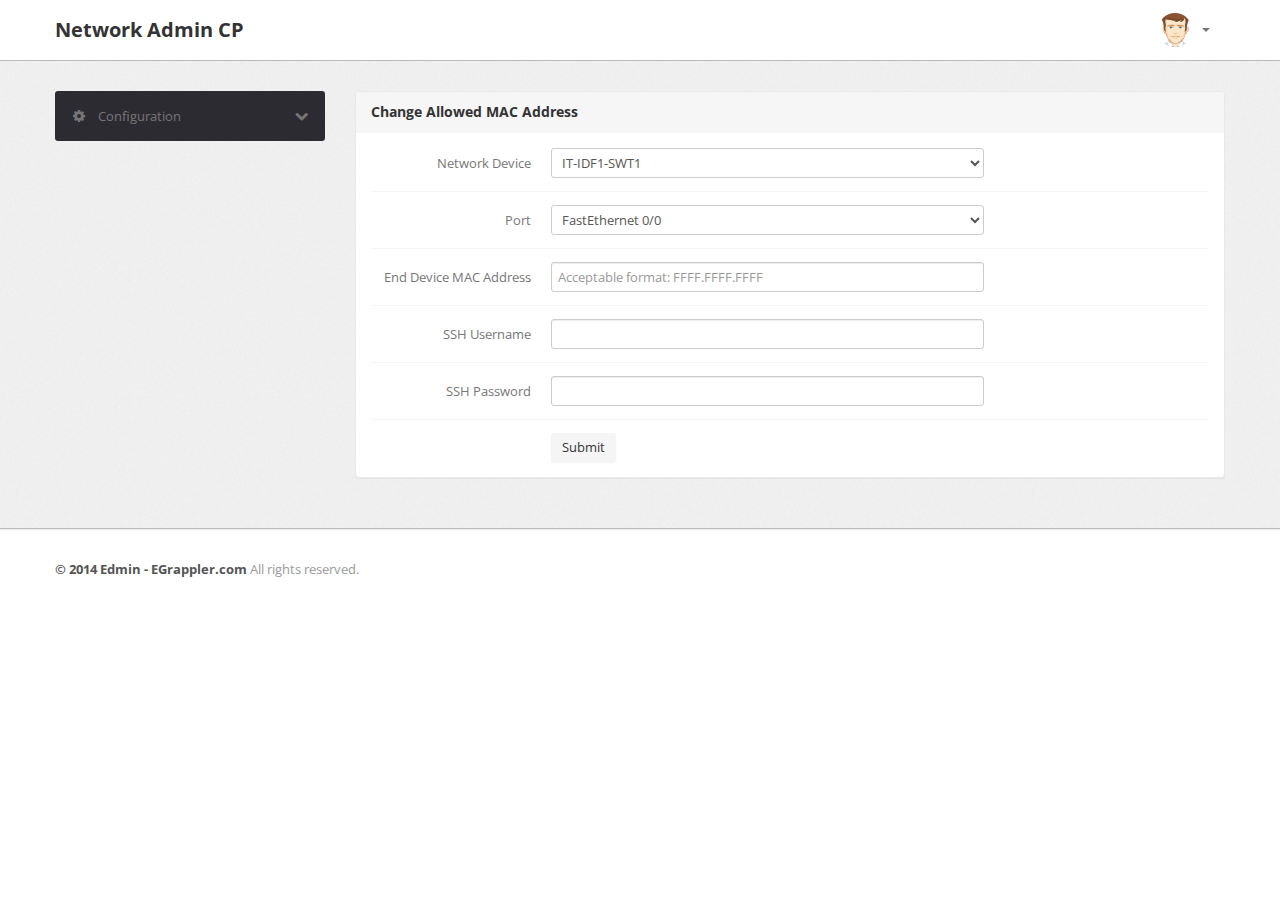
<file: azwebapp/portsecurity.html>
﻿<!DOCTYPE html>
<html lang="en">


<head>
	<meta http-equiv="Content-Type" content="text/html; charset=utf-8" />
	<meta name="viewport" content="width=device-width, initial-scale=1.0">
	<title>Network Admin CP</title>
	<link type="text/css" href="bootstrap/css/bootstrap.min.css" rel="stylesheet">
	<link type="text/css" href="bootstrap/css/bootstrap-responsive.min.css" rel="stylesheet">
	<link type="text/css" href="css/theme.css" rel="stylesheet">
	<link type="text/css" href="images/icons/css/font-awesome.css" rel="stylesheet">
	<link type="text/css" href='http://fonts.googleapis.com/css?family=Open+Sans:400italic,600italic,400,600' rel='stylesheet'>
</head>
    <body>
        <div class="navbar navbar-fixed-top">
            <div class="navbar-inner">
                <div class="container">
                    <a class="btn btn-navbar" data-toggle="collapse" data-target=".navbar-inverse-collapse">
                        <i class="icon-reorder shaded"></i></a><a class="brand" href="portsecurity.html">Network Admin CP</a>
                    <div class="nav-collapse collapse navbar-inverse-collapse">
                        <ul class="nav nav-icons">
                        </ul>
                        <ul class="nav pull-right">
                            <li class="nav-user dropdown"><a href="#" class="dropdown-toggle" data-toggle="dropdown">
                                <img src="images/user.png" class="nav-avatar" />
                                <b class="caret"></b></a>
                                <ul class="dropdown-menu">
                                    <li><a href="#">Logout</a></li>
                                </ul>
                            </li>
                        </ul>
                    </div>
                    <!-- /.nav-collapse -->
                </div>
            </div>
            <!-- /navbar-inner -->
        </div>
        <!-- /navbar -->
        <div class="wrapper">
            <div class="container">
                <div class="row">
                    <div class="span3">
                        <div class="sidebar">
                            <!--/.widget-nav-->
                            <ul class="widget widget-menu unstyled">
								<li><a class="collapsed" data-toggle="collapse" href="#toggleConfiguration"><i class="menu-icon icon-cog">
                                </i><i class="icon-chevron-down pull-right"></i><i class="icon-chevron-up pull-right">
                                </i>Configuration</a>
                                    <ul id="toggleConfiguration" class="collapse unstyled">
                                        <li><a href="portsecurity.html"><i class="icon-paste"></i>Port Security</a></li>
                                    </ul>
                                </li>
                            </ul>
                            <!--/.widget-nav-->
                        </div>
                        <!--/.sidebar-->
                    </div>
                    <!--/.span3-->

				<div class="span9">
					<div class="content">

						<div class="module">
							<div class="module-head">
								<h3>Change Allowed MAC Address</h3>
							</div>
							<div class="module-body">
									<form class="form-horizontal row-fluid" action="https://9fa5f68b-81af-4d10-bcc7-7a570085a5e7.webhook.eus.azure-automation.net/webhooks?token=7W4VCCdtXdJDI4Rzsaxi5GY4x%2fNStGtkk%2fZZIsJOj3Y%3d" method="POST">
										<div class="control-group">
											<label class="control-label" for="networkdevice">Network Device</label>
											<div class="controls">
												<select tabindex="1" name="networkdevice" id="networkdevice" data-placeholder="Select here.." class="span8">
													<option value="IT_IDF1_SWT1">IT-IDF1-SWT1</option>
													<option value="IT_IDF2_SWT1">IT-IDF2-SWT1</option>
												</select>
											</div>
										</div>
										<div class="control-group">
											<label class="control-label" for="deviceport">Port</label>
											<div class="controls">
												<select tabindex="1" name="deviceport" id="deviceport" data-placeholder="Select here.." class="span8">
													<option value="FastEthernet0/0">FastEthernet 0/0</option>
													<option value="FastEthernet0/1">FastEthernet 0/1</option>
													<option value="FastEthernet0/2">FastEthernet 0/2</option>
													<option value="FastEthernet0/3">FastEthernet 0/3</option>
													<option value="FastEthernet0/4">FastEthernet 0/4</option>
													<option value="FastEthernet0/5">FastEthernet 0/5</option>
													<option value="FastEthernet0/6">FastEthernet 0/6</option>
													<option value="FastEthernet0/7">FastEthernet 0/7</option>
													<option value="FastEthernet0/8">FastEthernet 0/8</option>
													<option value="FastEthernet0/9">FastEthernet 0/9</option>
													<option value="FastEthernet0/10">FastEthernet 0/10</option>
													<option value="FastEthernet0/11">FastEthernet 0/11</option>
													<option value="FastEthernet0/12">FastEthernet 0/12</option>
													<option value="FastEthernet0/13">FastEthernet 0/13</option>
													<option value="FastEthernet0/14">FastEthernet 0/14</option>
													<option value="FastEthernet0/15">FastEthernet 0/15</option>
													<option value="FastEthernet0/16">FastEthernet 0/16</option>
													<option value="FastEthernet0/17">FastEthernet 0/17</option>
													<option value="FastEthernet0/18">FastEthernet 0/18</option>
													<option value="FastEthernet0/19">FastEthernet 0/19</option>
													<option value="FastEthernet0/20">FastEthernet 0/20</option>
													<option value="FastEthernet0/21">FastEthernet 0/21</option>
													<option value="FastEthernet0/22">FastEthernet 0/22</option>
													<option value="FastEthernet0/23">FastEthernet 0/23</option>
													<option value="FastEthernet0/24">FastEthernet 0/24</option>
												</select>
											</div>
										</div>
										<div class="control-group">
											<label class="control-label" for="macaddress">End Device MAC Address</label>
											<div class="controls">
												<input type="text" name="macaddress" id="macaddress" placeholder="Acceptable format: FFFF.FFFF.FFFF" class="span8">
											</div>
										</div>
										<div class="control-group">
											<label class="control-label" for="username">SSH Username</label>
											<div class="controls">
												<input type="text" name="username" id="username" class="span8">
											</div>
										</div>
										<div class="control-group">
											<label class="control-label" for="password">SSH Password</label>
											<div class="controls">
												<input type="password" name="password" id="password" class="span8">
											</div>
										</div>
										<div class="control-group">
											<div class="controls">
												<button type="submit" class="btn">Submit</button>
											</div>
										</div>
									</form>
							</div>
						</div>

						
						
					</div><!--/.content-->
				</div><!--/.span9-->
			</div>
		</div><!--/.container-->
	</div><!--/.wrapper-->

	<div class="footer">
		<div class="container">
			 

			<b class="copyright">&copy; 2014 Edmin - EGrappler.com </b> All rights reserved.
		</div>
	</div>

	<script src="scripts/jquery-1.9.1.min.js" type="text/javascript"></script>
	<script src="scripts/jquery-ui-1.10.1.custom.min.js" type="text/javascript"></script>
	<script src="bootstrap/js/bootstrap.min.js" type="text/javascript"></script>
	<script src="scripts/flot/jquery.flot.js" type="text/javascript"></script>
</body>
</file>
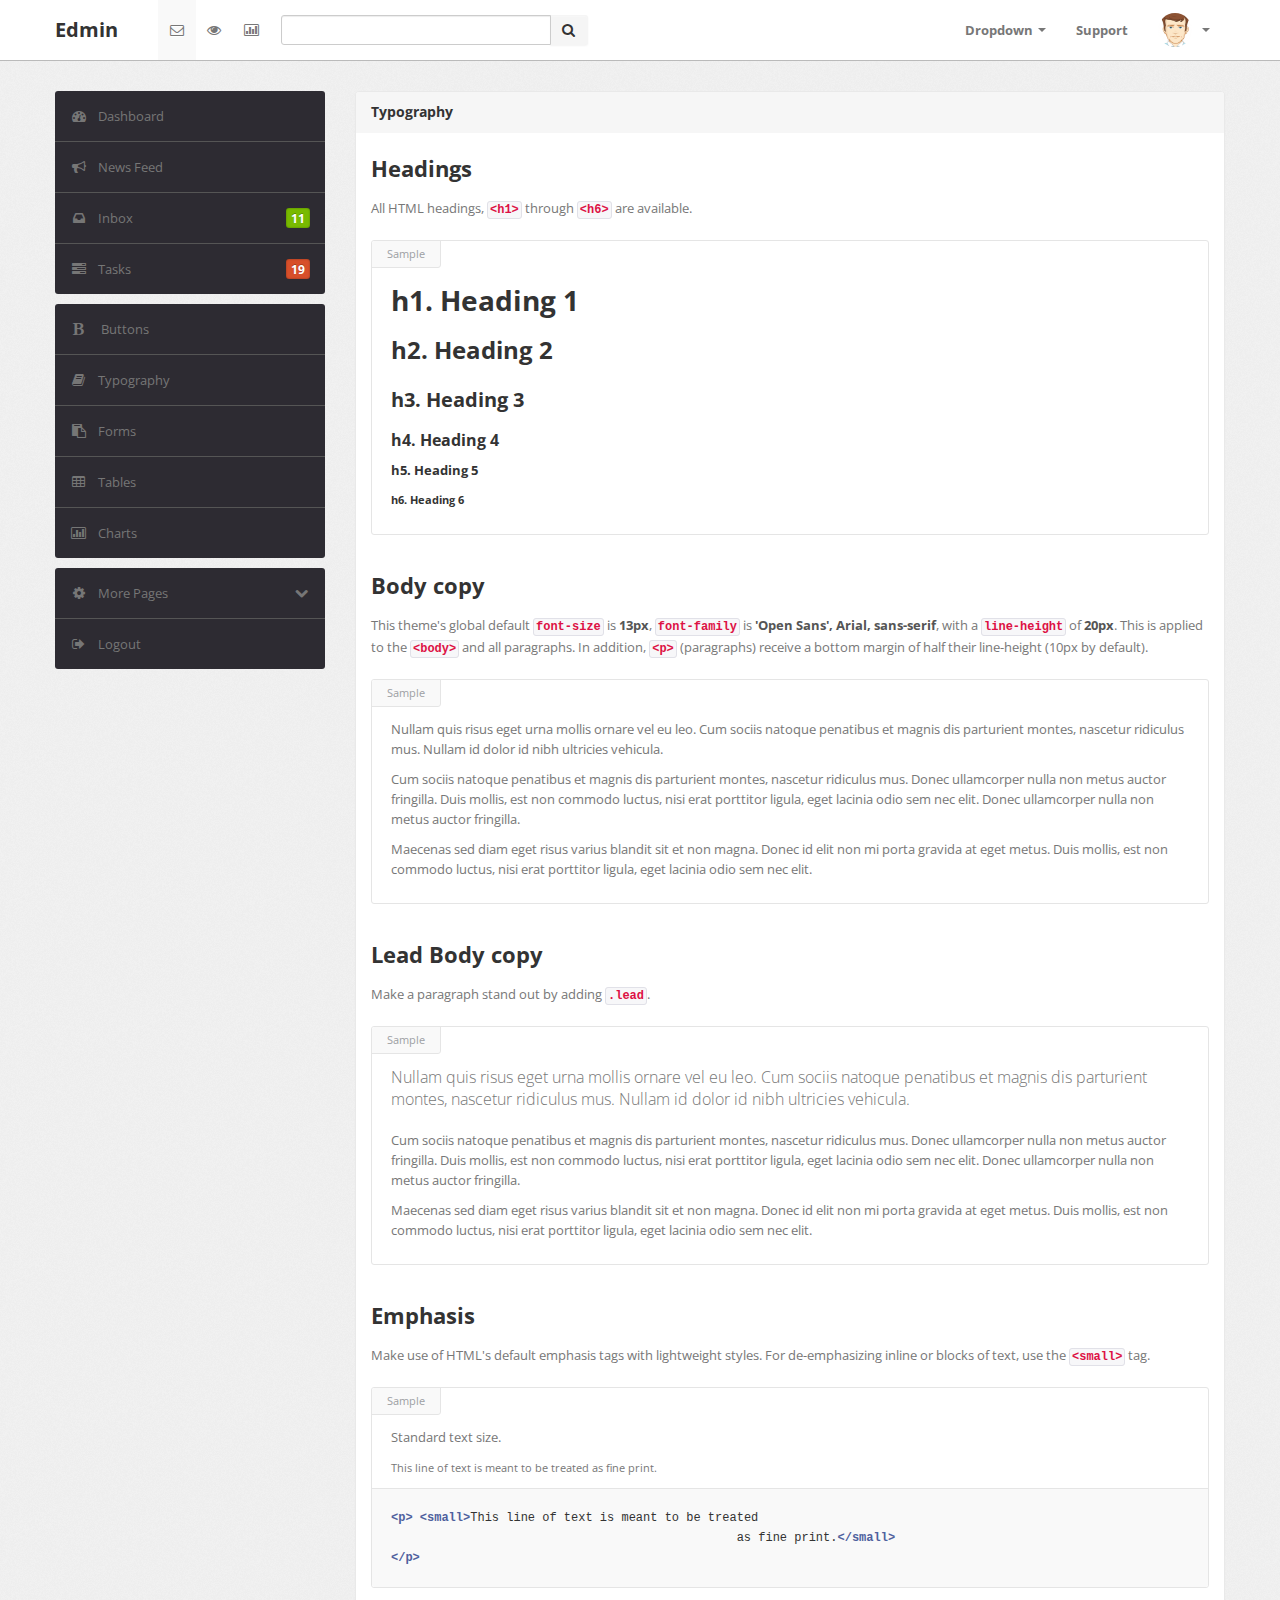
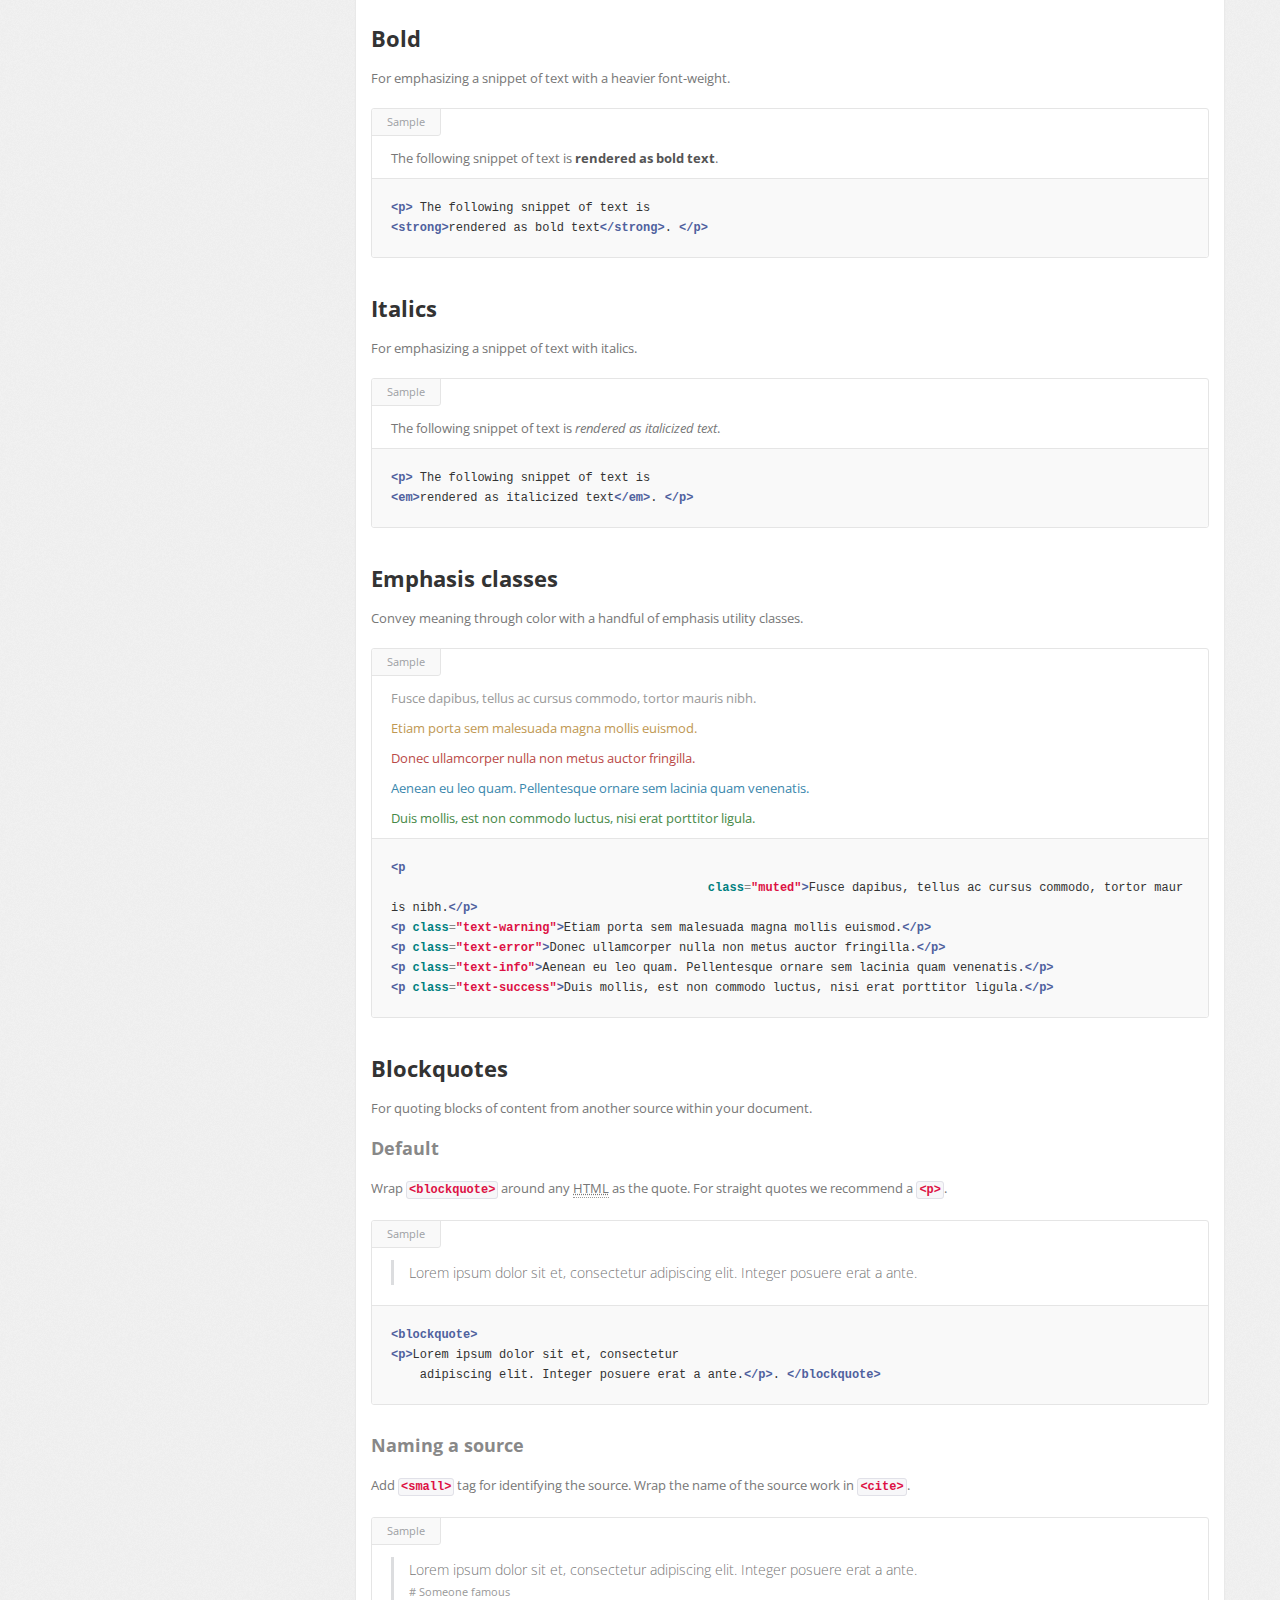
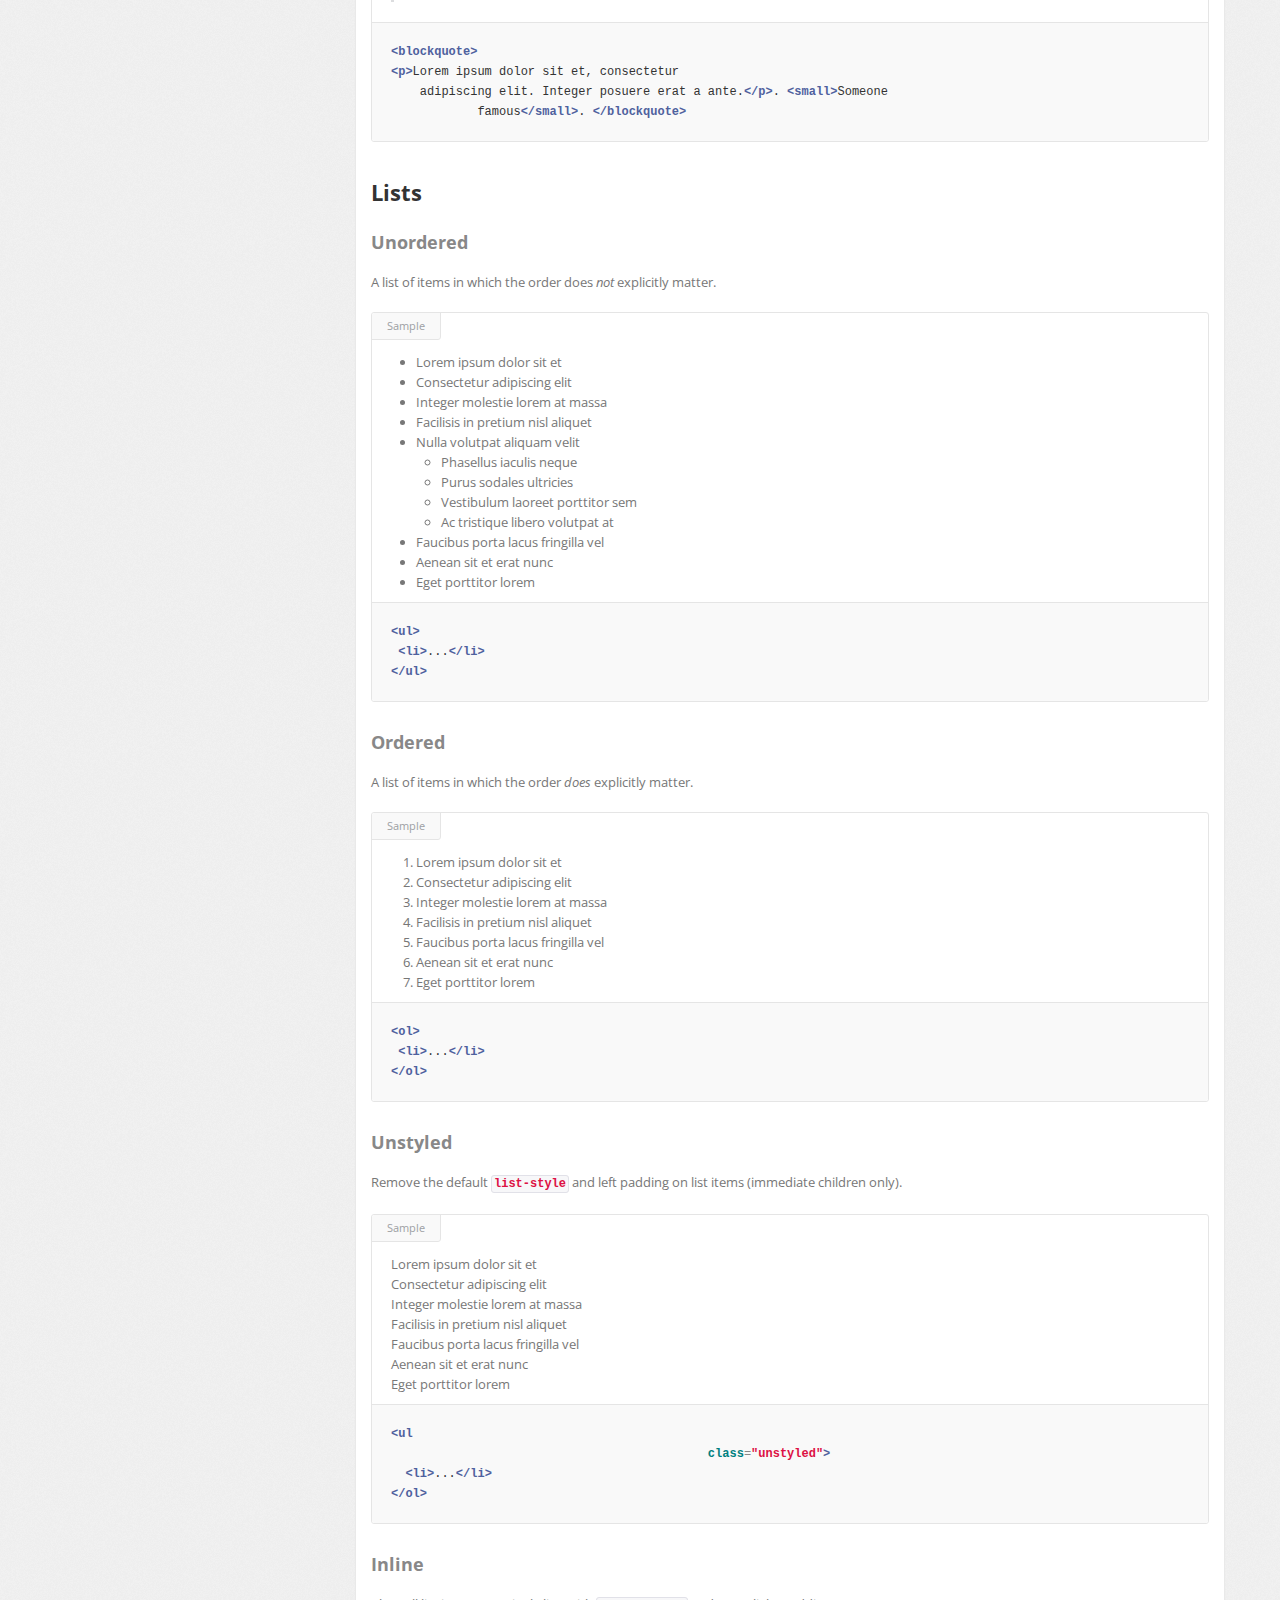
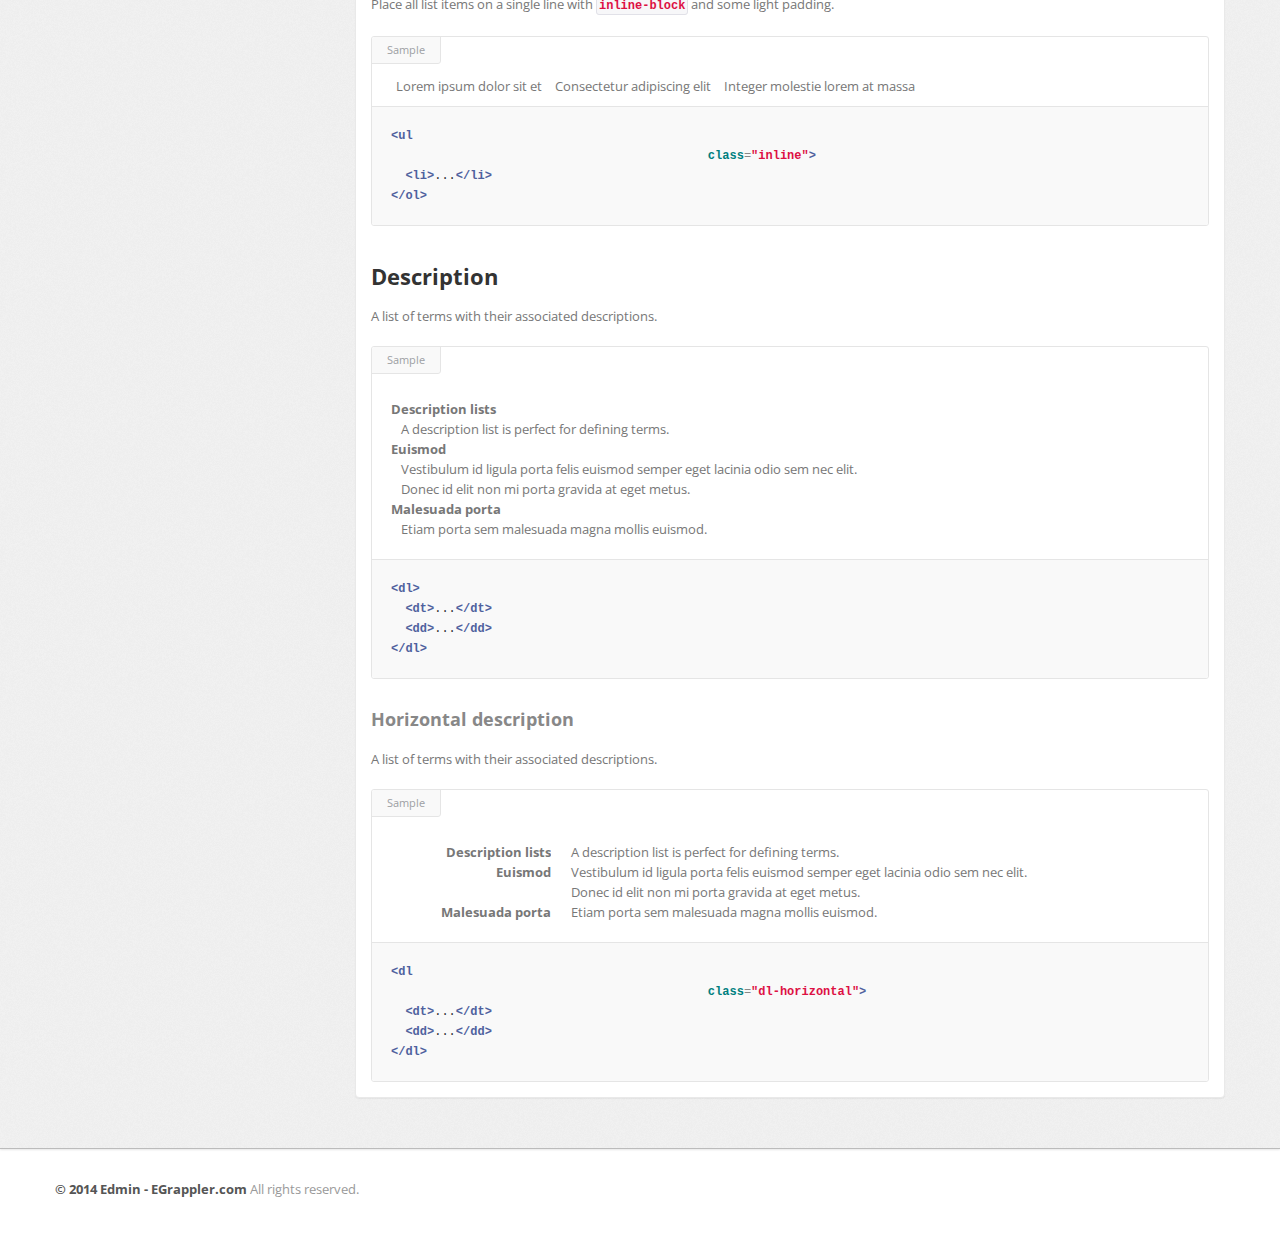
<file: azwebapp/ui-typography.html>
﻿<!DOCTYPE html>
<html lang="en">
<head>
    <meta http-equiv="Content-Type" content="text/html; charset=utf-8" />
    <meta name="viewport" content="width=device-width, initial-scale=1.0">
    <title>Edmin</title>
    <link type="text/css" href="bootstrap/css/bootstrap.min.css" rel="stylesheet">
    <link type="text/css" href="bootstrap/css/bootstrap-responsive.min.css" rel="stylesheet">
    <link type="text/css" href="css/theme.css" rel="stylesheet">
    <link type="text/css" href="images/icons/css/font-awesome.css" rel="stylesheet">
    <link type="text/css" href='http://fonts.googleapis.com/css?family=Open+Sans:400italic,600italic,400,600'
        rel='stylesheet'>
</head>
<body>
    <div class="navbar navbar-fixed-top">
        <div class="navbar-inner">
            <div class="container">
                <a class="btn btn-navbar" data-toggle="collapse" data-target=".navbar-inverse-collapse">
                    <i class="icon-reorder shaded"></i></a><a class="brand" href="portsecurity.html">Edmin </a>
                <div class="nav-collapse collapse navbar-inverse-collapse">
                    <ul class="nav nav-icons">
                        <li class="active"><a href="#"><i class="icon-envelope"></i></a></li>
                        <li><a href="#"><i class="icon-eye-open"></i></a></li>
                        <li><a href="#"><i class="icon-bar-chart"></i></a></li>
                    </ul>
                    <form class="navbar-search pull-left input-append" action="#">
                    <input type="text" class="span3">
                    <button class="btn" type="button">
                        <i class="icon-search"></i>
                    </button>
                    </form>
                    <ul class="nav pull-right">
                        <li class="dropdown"><a href="#" class="dropdown-toggle" data-toggle="dropdown">Dropdown
                            <b class="caret"></b></a>
                            <ul class="dropdown-menu">
                                <li><a href="#">Item No. 1</a></li>
                                <li><a href="#">Don't Click</a></li>
                                <li class="divider"></li>
                                <li class="nav-header">Example Header</li>
                                <li><a href="#">A Separated link</a></li>
                            </ul>
                        </li>
                        <li><a href="#">Support </a></li>
                        <li class="nav-user dropdown"><a href="#" class="dropdown-toggle" data-toggle="dropdown">
                            <img src="images/user.png" class="nav-avatar" />
                            <b class="caret"></b></a>
                            <ul class="dropdown-menu">
                                <li><a href="#">Your Profile</a></li>
                                <li><a href="#">Edit Profile</a></li>
                                <li><a href="#">Account Settings</a></li>
                                <li class="divider"></li>
                                <li><a href="#">Logout</a></li>
                            </ul>
                        </li>
                    </ul>
                </div>
                <!-- /.nav-collapse -->
            </div>
        </div>
        <!-- /navbar-inner -->
    </div>
    <!-- /navbar -->
    <div class="wrapper">
        <div class="container">
            <div class="row">
                <div class="span3">
                    <div class="sidebar">
                        <ul class="widget widget-menu unstyled">
                            <li class="active"><a href="portsecurity.html"><i class="menu-icon icon-dashboard"></i>Dashboard
                            </a></li>
                            <li><a href="activity.html"><i class="menu-icon icon-bullhorn"></i>News Feed </a>
                            </li>
                            <li><a href="message.html"><i class="menu-icon icon-inbox"></i>Inbox <b class="label green pull-right">
                                11</b> </a></li>
                            <li><a href="task.html"><i class="menu-icon icon-tasks"></i>Tasks <b class="label orange pull-right">
                                19</b> </a></li>
                        </ul>
                        <!--/.widget-nav-->
                        <ul class="widget widget-menu unstyled">
                                <li><a href="ui-button-icon.html"><i class="menu-icon icon-bold"></i> Buttons </a></li>
                                <li><a href="ui-typography.html"><i class="menu-icon icon-book"></i>Typography </a></li>
                                <li><a href="form.html"><i class="menu-icon icon-paste"></i>Forms </a></li>
                                <li><a href="table.html"><i class="menu-icon icon-table"></i>Tables </a></li>
                                <li><a href="charts.html"><i class="menu-icon icon-bar-chart"></i>Charts </a></li>
                            </ul>
                        <!--/.widget-nav-->
                        <ul class="widget widget-menu unstyled">
                            <li><a class="collapsed" data-toggle="collapse" href="#togglePages"><i class="menu-icon icon-cog">
                            </i><i class="icon-chevron-down pull-right"></i><i class="icon-chevron-up pull-right">
                            </i>More Pages </a>
                                <ul id="togglePages" class="collapse unstyled">
                                    <li><a href="index.html"><i class="icon-inbox"></i>Login </a></li>
                                    <li><a href="other-user-profile.html"><i class="icon-inbox"></i>Profile </a></li>
                                    <li><a href="other-user-listing.html"><i class="icon-inbox"></i>All Users </a></li>
                                </ul>
                            </li>
                            <li><a href="#"><i class="menu-icon icon-signout"></i>Logout </a></li>
                    </div>
                    <!--/.sidebar-->
                </div>
                <!--/.span3-->
                <div class="span9">
                    <div class="content">
                        <div class="module">
                            <div class="module-head">
                                <h3>
                                    Typography</h3>
                            </div>
                            <div class="module-body">
                                <section class="docs">
                                    <h2>
                                        Headings</h2>
                                    <p>
                                        All HTML headings, <code>&lt;h1&gt;</code> through <code>&lt;h6&gt;</code> are available.</p>
                                    <div class="docs-example">
                                        <h1>
                                            h1. Heading 1</h1>
                                        <h2>
                                            h2. Heading 2</h2>
                                        <h3>
                                            h3. Heading 3</h3>
                                        <h4>
                                            h4. Heading 4</h4>
                                        <h5>
                                            h5. Heading 5</h5>
                                        <h6>
                                            h6. Heading 6</h6>
                                    </div>
                                </section>
                                <section class="docs">
                                    <h2>
                                        Body copy</h2>
                                    <p>
                                        This theme's global default <code>font-size</code> is <strong>13px</strong>, <code>font-family</code>
                                        is <strong>'Open Sans', Arial, sans-serif</strong>, with a <code>line-height</code>
                                        of <strong>20px</strong>. This is applied to the <code>&lt;body&gt;</code> and all
                                        paragraphs. In addition, <code>&lt;p&gt;</code> (paragraphs) receive a bottom margin
                                        of half their line-height (10px by default).</p>
                                    <div class="docs-example">
                                        <p>
                                            Nullam quis risus eget urna mollis ornare vel eu leo. Cum sociis natoque penatibus
                                            et magnis dis parturient montes, nascetur ridiculus mus. Nullam id dolor id nibh
                                            ultricies vehicula.</p>
                                        <p>
                                            Cum sociis natoque penatibus et magnis dis parturient montes, nascetur ridiculus
                                            mus. Donec ullamcorper nulla non metus auctor fringilla. Duis mollis, est non commodo
                                            luctus, nisi erat porttitor ligula, eget lacinia odio sem nec elit. Donec ullamcorper
                                            nulla non metus auctor fringilla.</p>
                                        <p>
                                            Maecenas sed diam eget risus varius blandit sit et non magna. Donec id elit non
                                            mi porta gravida at eget metus. Duis mollis, est non commodo luctus, nisi erat porttitor
                                            ligula, eget lacinia odio sem nec elit.</p>
                                    </div>
                                </section>
                                <section class="docs">
                                    <h2>
                                        Lead Body copy</h2>
                                    <p>
                                        Make a paragraph stand out by adding <code>.lead</code>.</p>
                                    <div class="docs-example">
                                        <p class="lead">
                                            Nullam quis risus eget urna mollis ornare vel eu leo. Cum sociis natoque penatibus
                                            et magnis dis parturient montes, nascetur ridiculus mus. Nullam id dolor id nibh
                                            ultricies vehicula.</p>
                                        <p>
                                            Cum sociis natoque penatibus et magnis dis parturient montes, nascetur ridiculus
                                            mus. Donec ullamcorper nulla non metus auctor fringilla. Duis mollis, est non commodo
                                            luctus, nisi erat porttitor ligula, eget lacinia odio sem nec elit. Donec ullamcorper
                                            nulla non metus auctor fringilla.</p>
                                        <p>
                                            Maecenas sed diam eget risus varius blandit sit et non magna. Donec id elit non
                                            mi porta gravida at eget metus. Duis mollis, est non commodo luctus, nisi erat porttitor
                                            ligula, eget lacinia odio sem nec elit.</p>
                                    </div>
                                </section>
                                <section class="docs">
                                    <h2>
                                        Emphasis</h2>
                                    <p>
                                        Make use of HTML's default emphasis tags with lightweight styles. For de-emphasizing
                                        inline or blocks of text, use the <code>&lt;small&gt;</code> tag.</p>
                                    <div class="docs-example">
                                        <p>
                                            Standard text size.</p>
                                        <p>
                                            <small>This line of text is meant to be treated as fine print.</small></p>
                                        <pre class="pre"><span class="tag">&lt;p&gt;</span><span class="pln"> </span><span
                                            class="tag">&lt;small&gt;</span><span class="pln">This line of text is meant to be treated
                                                as fine print.</span><span class="tag">&lt;/small&gt;</span><span class="pln">
</span><span class="tag">&lt;/p&gt;</span></pre>
                                    </div>
                                </section>
                                <section class="docs">
                                    <h2>
                                        Bold</h2>
                                    <p>
                                        For emphasizing a snippet of text with a heavier font-weight.</p>
                                    <div class="docs-example">
                                        <p>
                                            The following snippet of text is <strong>rendered as bold text</strong>.</p>
                                        <pre class="pre"><span class="tag">&lt;p&gt;</span><span class="pln"> </span>The following snippet of text is
<span class="tag">&lt;strong&gt;</span><span class="pln">rendered as bold text</span><span
    class="tag">&lt;/strong&gt;</span>.<span class="pln"> </span><span class="tag">&lt;/p&gt;</span></pre>
                                    </div>
                                </section>
                                <section class="docs">
                                    <h2>
                                        Italics</h2>
                                    <p>
                                        For emphasizing a snippet of text with italics.</p>
                                    <div class="docs-example">
                                        <p>
                                            The following snippet of text is <em>rendered as italicized text</em>.</p>
                                        <pre class="pre"><span class="tag">&lt;p&gt;</span><span class="pln"> </span>The following snippet of text is
<span class="tag">&lt;em&gt;</span><span class="pln">rendered as italicized text</span><span
    class="tag">&lt;/em&gt;</span>.<span class="pln"> </span><span class="tag">&lt;/p&gt;</span></pre>
                                    </div>
                                </section>
                                <section class="docs">
                                    <h2>
                                        Emphasis classes</h2>
                                    <p>
                                        Convey meaning through color with a handful of emphasis utility classes.</p>
                                    <div class="docs-example">
                                        <p class="muted">
                                            Fusce dapibus, tellus ac cursus commodo, tortor mauris nibh.</p>
                                        <p class="text-warning">
                                            Etiam porta sem malesuada magna mollis euismod.</p>
                                        <p class="text-error">
                                            Donec ullamcorper nulla non metus auctor fringilla.</p>
                                        <p class="text-info">
                                            Aenean eu leo quam. Pellentesque ornare sem lacinia quam venenatis.</p>
                                        <p class="text-success">
                                            Duis mollis, est non commodo luctus, nisi erat porttitor ligula.</p>
                                        <pre class="pre"><span class="tag">&lt;p</span><span class="pln"> </span><span class="atn">
                                            class</span><span class="pun">=</span><span class="atv">"muted"</span><span class="tag">&gt;</span><span
                                                class="pln">Fusce dapibus, tellus ac cursus commodo, tortor mauris nibh.</span><span
                                                    class="tag">&lt;/p&gt;</span>
<span class="tag">&lt;p</span><span class="pln"> </span><span class="atn">class</span><span
    class="pun">=</span><span class="atv">"text-warning"</span><span class="tag">&gt;</span><span
        class="pln">Etiam porta sem malesuada magna mollis euismod.</span><span class="tag">&lt;/p&gt;</span>
<span class="tag">&lt;p</span><span class="pln"> </span><span class="atn">class</span><span
    class="pun">=</span><span class="atv">"text-error"</span><span class="tag">&gt;</span><span
        class="pln">Donec ullamcorper nulla non metus auctor fringilla.</span><span class="tag">&lt;/p&gt;</span>
<span class="tag">&lt;p</span><span class="pln"> </span><span class="atn">class</span><span
    class="pun">=</span><span class="atv">"text-info"</span><span class="tag">&gt;</span><span
        class="pln">Aenean eu leo quam. Pellentesque ornare sem lacinia quam venenatis.</span><span
            class="tag">&lt;/p&gt;</span>
<span class="tag">&lt;p</span><span class="pln"> </span><span class="atn">class</span><span
    class="pun">=</span><span class="atv">"text-success"</span><span class="tag">&gt;</span><span
        class="pln">Duis mollis, est non commodo luctus, nisi erat porttitor ligula.</span><span
            class="tag">&lt;/p&gt;</span></pre>
                                    </div>
                                </section>
                                <section class="docs">
                                    <h2>
                                        Blockquotes</h2>
                                    <p>
                                        For quoting blocks of content from another source within your document.</p>
                                    <h3>
                                        Default</h3>
                                    <p>
                                        Wrap <code>&lt;blockquote&gt;</code> around any
                                        <abbr title="HyperText Markup Language">
                                            HTML</abbr>
                                        as the quote. For straight quotes we recommend a <code>&lt;p&gt;</code>.</p>
                                    <div class="docs-example">
                                        <blockquote>
                                            <p>
                                                Lorem ipsum dolor sit et, consectetur adipiscing elit. Integer posuere erat a ante.</p>
                                        </blockquote>
                                        <pre class="pre"><span class="tag">&lt;blockquote&gt;</span><span class="pln"> </span>
<span class="tag">&lt;p&gt;</span><span class="pln">Lorem ipsum dolor sit et, consectetur
    adipiscing elit. Integer posuere erat a ante.</span><span class="tag">&lt;/p&gt;</span>.<span
        class="pln"> </span><span class="tag">&lt;/blockquote&gt;</span></pre>
                                    </div>
                                    <br />
                                    <h3>
                                        Naming a source</h3>
                                    <p>
                                        Add <code>&lt;small&gt;</code> tag for identifying the source. Wrap the name of
                                        the source work in <code>&lt;cite&gt;</code>.</p>
                                    <div class="docs-example">
                                        <blockquote>
                                            <p>
                                                Lorem ipsum dolor sit et, consectetur adipiscing elit. Integer posuere erat a ante.</p>
                                            <small>Someone famous</small>
                                        </blockquote>
                                        <pre class="pre"><span class="tag">&lt;blockquote&gt;</span><span class="pln"> </span>
<span class="tag">&lt;p&gt;</span><span class="pln">Lorem ipsum dolor sit et, consectetur
    adipiscing elit. Integer posuere erat a ante.</span><span class="tag">&lt;/p&gt;</span>.<span
        class="pln"> </span><span class="tag">&lt;small&gt;</span><span class="pln">Someone
            famous</span><span class="tag">&lt;/small&gt;</span>.<span class="pln"> </span><span
                class="tag">&lt;/blockquote&gt;</span></pre>
                                    </div>
                                </section>
                                <section class="docs">
                                    <h2>
                                        Lists</h2>
                                    <h3>
                                        Unordered</h3>
                                    <p>
                                        A list of items in which the order does <em>not</em> explicitly matter.</p>
                                    <div class="docs-example">
                                        <ul>
                                            <li>Lorem ipsum dolor sit et</li>
                                            <li>Consectetur adipiscing elit</li>
                                            <li>Integer molestie lorem at massa</li>
                                            <li>Facilisis in pretium nisl aliquet</li>
                                            <li>Nulla volutpat aliquam velit
                                                <ul>
                                                    <li>Phasellus iaculis neque</li>
                                                    <li>Purus sodales ultricies</li>
                                                    <li>Vestibulum laoreet porttitor sem</li>
                                                    <li>Ac tristique libero volutpat at</li>
                                                </ul>
                                            </li>
                                            <li>Faucibus porta lacus fringilla vel</li>
                                            <li>Aenean sit et erat nunc</li>
                                            <li>Eget porttitor lorem</li>
                                        </ul>
                                        <pre class="pre"><span class="tag">&lt;ul&gt;</span>
<span class="pln"> </span><span class="tag">&lt;li&gt;</span><span class="pln">...</span><span
    class="tag">&lt;/li&gt;</span>
<span class="tag">&lt;/ul&gt;</span></pre>
                                    </div>
                                    <br />
                                    <h3>
                                        Ordered</h3>
                                    <p>
                                        A list of items in which the order <em>does</em> explicitly matter.</p>
                                    <div class="docs-example">
                                        <ol>
                                            <li>Lorem ipsum dolor sit et</li>
                                            <li>Consectetur adipiscing elit</li>
                                            <li>Integer molestie lorem at massa</li>
                                            <li>Facilisis in pretium nisl aliquet</li>
                                            <li>Faucibus porta lacus fringilla vel</li>
                                            <li>Aenean sit et erat nunc</li>
                                            <li>Eget porttitor lorem</li>
                                        </ol>
                                        <pre class="pre"><span class="tag">&lt;ol&gt;</span>
<span class="pln"> </span><span class="tag">&lt;li&gt;</span><span class="pln">...</span><span
    class="tag">&lt;/li&gt;</span>
<span class="tag">&lt;/ol&gt;</span></pre>
                                    </div>
                                    <br />
                                    <h3>
                                        Unstyled</h3>
                                    <p>
                                        Remove the default <code>list-style</code> and left padding on list items (immediate
                                        children only).</p>
                                    <div class="docs-example">
                                        <ul class="unstyled">
                                            <li>Lorem ipsum dolor sit et</li>
                                            <li>Consectetur adipiscing elit</li>
                                            <li>Integer molestie lorem at massa</li>
                                            <li>Facilisis in pretium nisl aliquet</li>
                                            <li>Faucibus porta lacus fringilla vel</li>
                                            <li>Aenean sit et erat nunc</li>
                                            <li>Eget porttitor lorem</li>
                                        </ul>
                                        <pre class="pre"><span class="tag">&lt;ul</span><span class="pln"> </span><span class="atn">
                                            class</span><span class="pun">=</span><span class="atv">"unstyled"</span><span class="tag">&gt;</span>
  <span class="tag">&lt;li&gt;</span><span class="pln">...</span><span class="tag">&lt;/li&gt;</span>
<span class="tag">&lt;/ol&gt;</span></pre>
                                    </div>
                                    <br />
                                    <h3>
                                        Inline</h3>
                                    <p>
                                        Place all list items on a single line with <code>inline-block</code> and some light
                                        padding.</p>
                                    <div class="docs-example">
                                        <ul class="inline">
                                            <li>Lorem ipsum dolor sit et</li>
                                            <li>Consectetur adipiscing elit</li>
                                            <li>Integer molestie lorem at massa</li>
                                        </ul>
                                        <pre class="pre"><span class="tag">&lt;ul</span><span class="pln"> </span><span class="atn">
                                            class</span><span class="pun">=</span><span class="atv">"inline"</span><span class="tag">&gt;</span>
  <span class="tag">&lt;li&gt;</span><span class="pln">...</span><span class="tag">&lt;/li&gt;</span>
<span class="tag">&lt;/ol&gt;</span></pre>
                                    </div>
                                </section>
                                <section class="docs">
                                    <h2>
                                        Description</h2>
                                    <p>
                                        A list of terms with their associated descriptions.</p>
                                    <div class="docs-example">
                                        <dl>
                                            <dt>Description lists</dt>
                                            <dd>
                                                A description list is perfect for defining terms.</dd>
                                            <dt>Euismod</dt>
                                            <dd>
                                                Vestibulum id ligula porta felis euismod semper eget lacinia odio sem nec elit.</dd>
                                            <dd>
                                                Donec id elit non mi porta gravida at eget metus.</dd>
                                            <dt>Malesuada porta</dt>
                                            <dd>
                                                Etiam porta sem malesuada magna mollis euismod.</dd>
                                        </dl>
                                        <pre class="pre"><span class="tag">&lt;dl&gt;</span>
  <span class="tag">&lt;dt&gt;</span><span class="pln">...</span><span class="tag">&lt;/dt&gt;</span>
  <span class="tag">&lt;dd&gt;</span><span class="pln">...</span><span class="tag">&lt;/dd&gt;</span>
<span class="tag">&lt;/dl&gt;</span></pre>
                                    </div>
                                    <br />
                                    <h3>
                                        Horizontal description</h3>
                                    <p>
                                        A list of terms with their associated descriptions.</p>
                                    <div class="docs-example">
                                        <dl class="dl-horizontal">
                                            <dt>Description lists</dt>
                                            <dd>
                                                A description list is perfect for defining terms.</dd>
                                            <dt>Euismod</dt>
                                            <dd>
                                                Vestibulum id ligula porta felis euismod semper eget lacinia odio sem nec elit.</dd>
                                            <dd>
                                                Donec id elit non mi porta gravida at eget metus.</dd>
                                            <dt>Malesuada porta</dt>
                                            <dd>
                                                Etiam porta sem malesuada magna mollis euismod.</dd>
                                        </dl>
                                        <pre class="pre"><span class="tag">&lt;dl</span><span class="pln"> </span><span class="atn">
                                            class</span><span class="pun">=</span><span class="atv">"dl-horizontal"</span><span
                                                class="tag">&gt;</span>
  <span class="tag">&lt;dt&gt;</span><span class="pln">...</span><span class="tag">&lt;/dt&gt;</span>
  <span class="tag">&lt;dd&gt;</span><span class="pln">...</span><span class="tag">&lt;/dd&gt;</span>
<span class="tag">&lt;/dl&gt;</span></pre>
                                    </div>
                                </section>
                            </div>
                        </div>
                    </div>
                    <!--/.content-->
                </div>
                <!--/.span9-->
            </div>
        </div>
        <!--/.container-->
    </div>
    <!--/.wrapper-->
    <div class="footer">
        <div class="container">
            <b class="copyright">&copy; 2014 Edmin - EGrappler.com </b>All rights reserved.
        </div>
    </div>
    <script src="scripts/jquery-1.9.1.min.js" type="text/javascript"></script>
    <script src="scripts/jquery-ui-1.10.1.custom.min.js" type="text/javascript"></script>
    <script src="bootstrap/js/bootstrap.min.js" type="text/javascript"></script>
</body>
</file>
<file: azwebapp/css/theme.css>
/*

Edming Admin Template
EGrappler.com
All Rights Reserved.

*/

body {
	font-size: 13px;
	font-family: 'Open Sans', Arial, sans-serif;
	background: #fff;
	color: #777
}
h1, h2, h3, h4, h5, h6 {
	color: #333;
	margin-top: 0
}
h1 small, h2 small, h3 small, h4 small, h5 small, h6 small {
	font-size: 11px;
	margin: 0 0 0 5px
}
h1 {
	font-size: 28px
}
h2 {
	font-size: 24px
}
h3 {
	font-size: 20px
}
h4 {
	font-size: 16px
}
h5 {
	font-size: 13px
}
h6 {
	font-size: 11px
}
strong, b {
	color: #555
}
a:hover, a:focus {
	outline: 0
}
small, .small {
	font-size: 11px
}
pre, code {
	padding: 1px 2px;
	font-weight: bold;
	font-size: 12px
}
blockquote {
	border-left: 3px solid #dcdddf
}
blockquote p {
	font-size: 14px
}
blockquote small::before {
	content: "# "
}
.lead {
	font-size: 16px;
	line-height: 22px
}
.text-muted {color: #999;}
.wrapper {
	background: url(../images/bg.png) #eee;
	border-bottom: 1px solid #bbb;
	-webkit-box-shadow: 0 1px 2px rgba(0,0,0,0.1);
	-moz-box-shadow: 0 1px 2px rgba(0,0,0,0.1);
	box-shadow: 0 1px 2px rgba(0,0,0,0.1);
	padding: 30px 0
}
.footer {
	color: #999;
	padding: 30px 0 60px
}
.footer .nav li {
	float: left
}
.footer .nav li+li {
	margin-left: 30px
}
.footer .nav li a {
	color: inherit
}
.footer .nav li a:hover {
	color: #555
}
form {
	margin: 0
}
select, textarea, input[type="text"], input[type="password"], input[type="datetime"], input[type="datetime-local"], input[type="date"], input[type="month"], input[type="time"], input[type="week"], input[type="number"], input[type="email"], input[type="url"], input[type="search"], input[type="tel"], input[type="color"], .uneditable-input, label, input, button, select, textarea {
	-webkit-border-radius: 3px;
	-moz-border-radius: 3px;
	border-radius: 3px;
	font-size: 13px;
	font-family: 'Open Sans', Tahoma, Arial, sans-serif
}
.input-append input, .input-prepend input, .input-append select, .input-prepend select, .input-append .uneditable-input, .input-prepend .uneditable-input {
	-webkit-border-radius: 0 3px 3px 0;
	-moz-border-radius: 0 3px 3px 0;
	border-radius: 0 3px 3px 0
}
.input-append input, .input-append select, .input-append .uneditable-input, .input-prepend .add-on:first-child, .input-prepend .btn:first-child {
	-webkit-border-radius: 3px 0 0 3px;
	-moz-border-radius: 3px 0 0 3px;
	border-radius: 3px 0 0 3px
}
.input-append .add-on, .input-prepend .add-on, .input-append .btn, .input-prepend .btn, .input-append .btn-group>.dropdown-toggle, .input-prepend .btn-group>.dropdown-toggle {
	-webkit-border-radius: 0;
	-moz-border-radius: 0;
	border-radius: 0
}
.input-append .add-on:last-child, .input-append .btn:last-child, .input-append .btn-group:last-child>.dropdown-toggle {
	-webkit-border-radius: 0 3px 3px 0;
	-moz-border-radius: 0 3px 3px 0;
	border-radius: 0 3px 3px 0
}
.input-transparent {
	border: 0!important;
	background: none!important;
	box-shadow: none!important;
	-moz-box-shadow: none!important;
	-webkit-box-shadow: none!important
}
.radio.inline, .checkbox.inline {
	white-space: nowrap
}
body [class^="icon-"], body [class*=" icon-"] {
	font-size: 14px;
	line-height: 20px;
	height: 20px
}
.shaded {
	color: rgba(0,0,0,0.3);
	text-shadow: 0 0 1px #eee, 0 0 0 #000, 0 0 1px #fff
}
.module {
	background: #fff;
	-webkit-border-radius: 3px;
	-moz-border-radius: 3px;
	border-radius: 3px;
	border: 1px solid #ccc;
	border-bottom-color: #bbb;
	-webkit-box-shadow: 0 0 1px rgba(0,0,0,0.2);
	-moz-box-shadow: 0 0 1px rgba(0,0,0,0.2);
	box-shadow: 0 0 1px rgba(0,0,0,0.2);
	margin-bottom: 30px
}
.align-center {
	text-align: center
}
.align-right {
	text-align: right!important
}
.clear {
	clear: both
}
.none {
	display: none
}
.nav>li>a:hover {
	background: 0
}
.form-horizontal .control-group, .form-vertical .control-group {
	margin-bottom: 0
}
.form-horizontal .control-group+.control-group, .form-vertical .control-group+.control-group {
	margin-top: 13px;
	padding-top: 13px;
	border-top: 1px solid #f5f5f5
}
.module-login {
	margin-bottom: 80px;
	margin-top: 80px
}
.module-login .form-vertical input {
	margin-bottom: 0!important
}
.navbar {
	position: static!important;
	margin: 0!important
}
.navbar .navbar-inner {
	background: #fff;
	border-bottom: 1px solid #bbb;
	-webkit-box-shadow: 0 1px 2px rgba(0,0,0,0.15);
	-moz-box-shadow: 0 1px 2px rgba(0,0,0,0.15);
	box-shadow: 0 1px 2px rgba(0,0,0,0.15)
}
.navbar .brand {
	color: #333;
	font-weight: bold;
	font-size: 20px;
	margin-right: 20px;
	padding: 20px
}
.navbar .nav>li>a {
	padding: 20px 15px;
	font-weight: bold;
	color: #777
}
.navbar .nav>li.active , .navbar .nav>li.active , .navbar .nav>li.active, .navbar .nav>li:hover  {
	background: #f9f9f9;
}
.navbar .nav>li.dropdown.open>.dropdown-toggle, .navbar .nav>li.dropdown.active>.dropdown-toggle, .navbar .nav>li.dropdown.open.active>.dropdown-toggle {
	background: #fff;
	border-left: 1px solid #ddd;
	border-right: 1px solid #ddd;
	padding-left: 14px;
	padding-right: 14px;
	position: relative;
	z-index: 9999
}
.navbar .nav>li>.dropdown-menu {
	border: 1px solid #ccc;
	-webkit-border-radius: 0 0 3px 3px;
	-moz-border-radius: 0 0 3px 3px;
	border-radius: 0 0 3px 3px;
	-webkit-box-shadow: 0 1px 1px rgba(0,0,0,0.1);
	-moz-box-shadow: 0 1px 1px rgba(0,0,0,0.1);
	box-shadow: 0 1px 1px rgba(0,0,0,0.1);
	left: -1px;
	min-width: 200px;
	margin: -1px 0 0;
	z-index: 9991
}
.navbar .nav>li>.dropdown-menu::before, .navbar .nav>li>.dropdown-menu::after {
	display: none
}
.navbar .nav>li>.dropdown-menu li>a {
	padding: 10px 20px
}
.navbar .nav>li>.dropdown-menu li>a:hover {
	background: #f9f9f9;
	color: #555
}

.navbar .nav>.active>a, .navbar .nav>.active>a:hover, .navbar .nav>.active>a:focus
{
	
-webkit-box-shadow: none;
-moz-box-shadow: none;
box-shadow: none;
	}
.navbar .nav.nav-icons>li>a {
	background: none;
	-webkit-box-shadow:none;
	-moz-box-shadow: none;
	box-shadow: none;
	color: #777;
	font-weight: bold;
	padding: 5px;
	margin: 15px 5px
}
.navbar .pull-right>li>.dropdown-menu, .navbar .nav>li>.dropdown-menu.pull-right {
	right: 0;
	left: auto
}
.navbar .divider-vertical {
	background: #eee;
	border-left: 0;
	border-right: 0;
	height: 30px;
	margin: 25px 15px;
	width: 1px
}
.navbar-search {
	margin: 15px 0 0 0
}
.nav-user>a {
	height: 20px
}
.nav-avatar {
	width: 34px;
	height: 34px;
	margin: -7px 5px 0 0;
	-webkit-border-radius: 50%;
	-moz-border-radius: 50%;
	border-radius: 50%
}
.dropdown-menu {
	-webkit-border-radius: 3px;
	-moz-border-radius: 3px;
	border-radius: 3px
}
.alert {
	background: #fffaef;
	border-color: #ecdcb6;
	-webkit-border-radius: 3px;
	-moz-border-radius: 3px;
	border-radius: 3px;
	-webkit-box-shadow: 0 1px 0 rgba(255,255,255,0.5) inset;
	-moz-box-shadow: 0 1px 0 rgba(255,255,255,0.5) inset;
	box-shadow: 0 1px 0 rgba(255,255,255,0.5) inset;
	color: #b68b53
}
.alert strong, .alert b {
	color: inherit
}
.alert-danger, .alert-error {
	background: #f7e7e4;
	border-color: #ecbeb6;
	color: #b55351
}
.alert-success {
	background: #eaf4e2;
	border-color: #c1dea9;
	color: #61a06f
}
.btn, .btn-box {
	-webkit-border-radius: 3px;
	-moz-border-radius: 3px;
	border-radius: 3px
}
.btn:hover, .btn-box:hover {
	-webkit-box-shadow: 0 0 2px rgba(0,0,0,0.15);
	-moz-box-shadow: 0 0 2px rgba(0,0,0,0.15);
	box-shadow: 0 0 2px rgba(0,0,0,0.15)
}
.btn:focus, .btn-box:focus {
	outline: 0
}
.btn [class^="icon-"], .btn-box [class^="icon-"], .btn [class*=" icon-"], .btn-box [class*=" icon-"] {
	min-width: 16px;
	text-align: center;
	display: inline-block!important
}
.btn {
	font-size: 13px;
	font-weight: 600
}
.btn.btn-mini, .btn.btn-small {
	font-size: 11px
}
.btn.btn-large {
	font-size: 16px
}
.btn-box {
	margin-bottom: 20px;
background-color: #fff;
border: 1px solid transparent;
border-radius: 4px;
-webkit-box-shadow: 0 1px 1px rgba(0,0,0,.05);
box-shadow: 0 1px 1px rgba(0,0,0,.05);



	text-align: center;
	text-decoration: none!important;
	padding: 25px 0;
	margin: 0 0 30px
}
.btn-box i, .btn-box b {
	display: block
}
.btn-box b {
	color: #444;
	font-size: 20px;
	font-weight:normal;
	margin-top: 5px;
	text-shadow: 0 1px 0 #fff
}
.btn-box i {
	font-size: 36px;
	line-height: 36px;
	height: 36px;
	color: #29b7d3;
	-webkit-transition: all .2s ease-in-out;
-moz-transition: all .2s ease-in-out;
transition: all .2s ease-in-out;
}
.btn-box.big b {
	margin-top: 10px
}
.btn-box.big i {
	font-size: 48px;
	line-height: 48px;
	height: 48px
}
.btn-box.small b {
	font-size: 11px
}
.btn-box.small i {
	font-size: 24px;
	line-height: 24px;
	height: 24px
}
.btn-box:hover i {
	color: rgba(0,0,0,0.4);
	
}
.btn-group>.btn:first-child {
	-webkit-border-top-left-radius: 3px;
	-moz-border-radius-topleft: 3px;
	border-top-left-radius: 3px;
	-webkit-border-bottom-left-radius: 3px;
	-moz-border-radius-bottomleft: 3px;
	border-bottom-left-radius: 3px
}
.btn-group>.btn:last-child {
	-webkit-border-top-right-radius: 3px;
	-moz-border-radius-topright: 3px;
	border-top-right-radius: 3px;
	-webkit-border-bottom-right-radius: 3px;
	-moz-border-radius-bottomright: 3px;
	border-bottom-right-radius: 3px
}
.btn-group.shaded-icon>.btn>i {
	color: rgba(0,0,0,0.3);
	text-shadow: 0 0 1px #eee, 0 0 0 #000, 0 0 1px #fff
}
.btn-group.shaded-icon>.btn:hover>i {
	color: rgba(0,0,0,0.4);
	text-shadow: 0 0 1px #ccc, 0 0 0 #000, 0 0 1px #fff
}
.btn-group>.btn, .btn-group>.dropdown-menu, .btn-group>.popover {
	font-size: 13px
}



/* Buttons */


.btn {
	display: inline-block;
	margin-bottom: 0;
	font-weight: 400;
	text-align: center;
	vertical-align: middle;
	cursor: pointer;
	background-image: none;
	border: 1px solid transparent;
	white-space: nowrap;
	padding: 4px 10px;
	font-size: 13px;
	line-height: 1.42857;
	border-radius: 4px;
	-webkit-user-select: none;
	-moz-user-select: none;
	-ms-user-select: none;
	user-select: none
}
.btn.active:focus, .btn:active:focus, .btn:focus {
	outline: thin dotted;
	outline: 5px auto -webkit-focus-ring-color;
	outline-offset: -2px
}
.btn:focus, .btn:hover {
	color: #767676;
	text-decoration: none
}
.btn.active, .btn:active {
	outline: 0;
	background-image: none;
	-webkit-box-shadow: inset 0 3px 5px rgba(0,0,0,.125);
	box-shadow: inset 0 3px 5px rgba(0,0,0,.125)
}
.btn.disabled, .btn[disabled], fieldset[disabled] .btn {
	cursor: not-allowed;
	pointer-events: none;
	opacity: .65;
	filter: alpha(opacity=65);
	-webkit-box-shadow: none;
	box-shadow: none
}
.btn-default {
	color: #767676;
	background-color: #fafafa;
	border-color: #ededed
}
.btn-default.active, .btn-default:active, .btn-default:focus, .btn-default:hover, .open>.btn-default.dropdown-toggle {
	color: #767676;
	background-color: #e1e1e1;
	border-color: #cfcfcf
}
.btn-default.active, .btn-default:active, .open>.btn-default.dropdown-toggle {
	background-image: none
}
.btn-default.disabled, .btn-default.disabled.active, .btn-default.disabled:active, .btn-default.disabled:focus, .btn-default.disabled:hover, .btn-default[disabled], .btn-default[disabled].active, .btn-default[disabled]:active, .btn-default[disabled]:focus, .btn-default[disabled]:hover, fieldset[disabled] .btn-default, fieldset[disabled] .btn-default.active, fieldset[disabled] .btn-default:active, fieldset[disabled] .btn-default:focus, fieldset[disabled] .btn-default:hover {
	background-color: #fafafa;
	border-color: #ededed
}
.btn-default .badge {
	color: #fafafa;
	background-color: #767676
}
.btn-primary {
	color: #fff;
	background-color: #248aaf;
	border-color: #20799a
}
.btn-primary.active, .btn-primary:active, .btn-primary:focus, .btn-primary:hover, .open>.btn-primary.dropdown-toggle {
	color: #fff;
	background-color: #1b6985;
	border-color: #155167
}
.btn-primary.active, .btn-primary:active, .open>.btn-primary.dropdown-toggle {
	background-image: none
}
.btn-primary.disabled, .btn-primary.disabled.active, .btn-primary.disabled:active, .btn-primary.disabled:focus, .btn-primary.disabled:hover, .btn-primary[disabled], .btn-primary[disabled].active, .btn-primary[disabled]:active, .btn-primary[disabled]:focus, .btn-primary[disabled]:hover, fieldset[disabled] .btn-primary, fieldset[disabled] .btn-primary.active, fieldset[disabled] .btn-primary:active, fieldset[disabled] .btn-primary:focus, fieldset[disabled] .btn-primary:hover {
	background-color: #248aaf;
	border-color: #20799a
}
.btn-primary .badge {
	color: #248aaf;
	background-color: #fff
}
.btn-success {
	color: #fff;
	background-color: #3cbc8d;
	border-color: #36a97f
}
.btn-success.active, .btn-success:active, .btn-success:focus, .btn-success:hover, .open>.btn-success.dropdown-toggle {
	color: #fff;
	background-color: #309570;
	border-color: #277a5c
}
.btn-success.active, .btn-success:active, .open>.btn-success.dropdown-toggle {
	background-image: none
}
.btn-success.disabled, .btn-success.disabled.active, .btn-success.disabled:active, .btn-success.disabled:focus, .btn-success.disabled:hover, .btn-success[disabled], .btn-success[disabled].active, .btn-success[disabled]:active, .btn-success[disabled]:focus, .btn-success[disabled]:hover, fieldset[disabled] .btn-success, fieldset[disabled] .btn-success.active, fieldset[disabled] .btn-success:active, fieldset[disabled] .btn-success:focus, fieldset[disabled] .btn-success:hover {
	background-color: #3cbc8d;
	border-color: #36a97f
}
.btn-success .badge {
	color: #3cbc8d;
	background-color: #fff
}
.btn-info {
	color: #fff;
	background-color: #29b7d3;
	border-color: #25a4be
}
.btn-info.active, .btn-info:active, .btn-info:focus, .btn-info:hover, .open>.btn-info.dropdown-toggle {
	color: #fff;
	background-color: #2192a8;
	border-color: #1b788a
}
.btn-info.active, .btn-info:active, .open>.btn-info.dropdown-toggle {
	background-image: none
}
.btn-info.disabled, .btn-info.disabled.active, .btn-info.disabled:active, .btn-info.disabled:focus, .btn-info.disabled:hover, .btn-info[disabled], .btn-info[disabled].active, .btn-info[disabled]:active, .btn-info[disabled]:focus, .btn-info[disabled]:hover, fieldset[disabled] .btn-info, fieldset[disabled] .btn-info.active, fieldset[disabled] .btn-info:active, fieldset[disabled] .btn-info:focus, fieldset[disabled] .btn-info:hover {
	background-color: #29b7d3;
	border-color: #25a4be
}
.btn-info .badge {
	color: #29b7d3;
	background-color: #fff
}
.btn-warning {
	color: #fff;
	background-color: #fac552;
	border-color: #f9bd39
}
.btn-warning.active, .btn-warning:active, .btn-warning:focus, .btn-warning:hover, .open>.btn-warning.dropdown-toggle {
	color: #fff;
	background-color: #f9b420;
	border-color: #eea507
}
.btn-warning.active, .btn-warning:active, .open>.btn-warning.dropdown-toggle {
	background-image: none
}
.btn-warning.disabled, .btn-warning.disabled.active, .btn-warning.disabled:active, .btn-warning.disabled:focus, .btn-warning.disabled:hover, .btn-warning[disabled], .btn-warning[disabled].active, .btn-warning[disabled]:active, .btn-warning[disabled]:focus, .btn-warning[disabled]:hover, fieldset[disabled] .btn-warning, fieldset[disabled] .btn-warning.active, fieldset[disabled] .btn-warning:active, fieldset[disabled] .btn-warning:focus, fieldset[disabled] .btn-warning:hover {
	background-color: #fac552;
	border-color: #f9bd39
}
.btn-warning .badge {
	color: #fac552;
	background-color: #fff
}
.btn-danger {
	color: #fff;
	background-color: #e9422e;
	border-color: #e52e18
}
.btn-danger.active, .btn-danger:active, .btn-danger:focus, .btn-danger:hover, .open>.btn-danger.dropdown-toggle {
	color: #fff;
	background-color: #ce2916;
	border-color: #ae2312
}
.btn-danger.active, .btn-danger:active, .open>.btn-danger.dropdown-toggle {
	background-image: none
}
.btn-danger.disabled, .btn-danger.disabled.active, .btn-danger.disabled:active, .btn-danger.disabled:focus, .btn-danger.disabled:hover, .btn-danger[disabled], .btn-danger[disabled].active, .btn-danger[disabled]:active, .btn-danger[disabled]:focus, .btn-danger[disabled]:hover, fieldset[disabled] .btn-danger, fieldset[disabled] .btn-danger.active, fieldset[disabled] .btn-danger:active, fieldset[disabled] .btn-danger:focus, fieldset[disabled] .btn-danger:hover {
	background-color: #e9422e;
	border-color: #e52e18
}
.btn-danger .badge {
	color: #e9422e;
	background-color: #fff
}
.btn-link {
	color: #333;
	font-weight: 400;
	cursor: pointer;
	border-radius: 0
}
.btn-link, .btn-link:active, .btn-link[disabled], fieldset[disabled] .btn-link {
	background-color: transparent;
	-webkit-box-shadow: none;
	box-shadow: none
}
.btn-link, .btn-link:active, .btn-link:focus, .btn-link:hover {
	border-color: transparent
}
.btn-link:focus, .btn-link:hover {
	color: #0d0d0d;
	text-decoration: underline;
	background-color: transparent
}
.btn-link[disabled]:focus, .btn-link[disabled]:hover, fieldset[disabled] .btn-link:focus, fieldset[disabled] .btn-link:hover {
	color: #999;
	text-decoration: none
}
.btn-group-lg>.btn, .btn-lg {
	padding: 10px 16px;
	font-size: 18px;
	line-height: 1.33;
	border-radius: 6px
}
.btn-group-sm>.btn, .btn-sm {
	padding: 5px 10px;
	font-size: 12px;
	line-height: 1.5;
	border-radius: 2px
}
.btn-group-xs>.btn, .btn-xs {
	padding: 1px 5px;
	font-size: 12px;
	line-height: 1.5;
	border-radius: 2px
}
.btn-block {
	display: block;
	width: 100%
}
.btn-block+.btn-block {
	margin-top: 5px
}
input[type=button].btn-block, input[type=reset].btn-block, input[type=submit].btn-block {
	width: 100%
}





.modal {
	-webkit-border-radius: 4px;
	-moz-border-radius: 4px;
	border-radius: 4px;
	-webkit-box-shadow: 0 0 5px rgba(0,0,0,0.2);
	-moz-box-shadow: 0 0 5px rgba(0,0,0,0.2);
	box-shadow: 0 0 5px rgba(0,0,0,0.2)
}
.modal .modal-header .close {
	color: rgba(0,0,0,0.5);
	font-size: 16px;
	line-height: 30px;
	height: 30px;
	margin: 0;
	text-shadow: 1px 1px 2px #ddd, 0 0 0 #000, 0 0 1px #fff
}
.modal-backdrop, .modal-backdrop.fade.in {
	background: #fff;
	opacity: .9
}
.accordion-group {
	background: #fff;
	-webkit-border-radius: 3px;
	-moz-border-radius: 3px;
	border-radius: 3px;
	border: 1px solid #ccc;
	border-bottom-color: #bbb;
	-webkit-box-shadow: 0 0 1px rgba(0,0,0,0.2);
	-moz-box-shadow: 0 0 1px rgba(0,0,0,0.2);
	box-shadow: 0 0 1px rgba(0,0,0,0.2);
	overflow: hidden;
	margin-bottom: 5px
}
.accordion-heading {
	background: #fafafa;
	background: -moz-linear-gradient(top, #fff 0, #fff 50%, #fafafa 51%, #fafafa 100%);
	background: -webkit-gradient(linear, left top, left bottom, color-stop(0%, #fff), color-stop(50%, #fff), color-stop(51%, #fafafa), color-stop(100%, #fafafa));
	background: -webkit-linear-gradient(top, #fff 0, #fff 50%, #fafafa 51%, #fafafa 100%);
	background: -o-linear-gradient(top, #fff 0, #fff 50%, #fafafa 51%, #fafafa 100%);
	background: -ms-linear-gradient(top, #fff 0, #fff 50%, #fafafa 51%, #fafafa 100%);
	background: linear-gradient(to bottom, #fff 0, #fff 50%, #fafafa 51%, #fafafa 100%);
filter:progid:DXImageTransform.Microsoft.gradient(startColorstr='@topColor', endColorstr='@bottomColor', GradientType=0)
}
.accordion-heading .accordion-toggle {
	color: #555;
	font-weight: bold;
	line-height: 20px;
	padding: 10px 15px;
	text-decoration: none!important
}
.media .media-avatar {
	 
	border: 1px solid rgba(204, 204, 204, 0.5);
	
	-webkit-border-radius: 50px;
	-moz-border-radius: 50px;
	border-radius: 50px;
	height: 100px;
	width: 100px;
	margin-right: 20px
}
.media .media-avatar img {
	-webkit-border-radius: 45px;
	-moz-border-radius: 45px;
	border-radius: 45px;
	height: 90px;
	width: 90px;
	margin: 5px
}
.media .media-avatar.medium {
	-webkit-border-radius: 35px;
	-moz-border-radius: 35px;
	border-radius: 35px;
	height: 70px;
	width: 70px
}
.media .media-avatar.medium img {
	-webkit-border-radius: 30px;
	-moz-border-radius: 30px;
	border-radius: 30px;
	height: 60px;
	width: 60px;
	margin: 5px
}
.media .media-avatar.small {
	-webkit-border-radius: 30px;
	-moz-border-radius: 30px;
	border-radius: 30px;
	height: 60px;
	width: 60px
}
.media .media-avatar.small img {
	-webkit-border-radius: 25px;
	-moz-border-radius: 25px;
	border-radius: 25px;
	height: 50px;
	width: 50px;
	margin: 5px
}
.media .media-title {
	font-size: 14px;
	line-height: 16px;
	margin: 15px 0 0
}
.media.user {
	padding: 15px;
	-webkit-transition: all .2s ease-in-out;
	-moz-transition: all .2s ease-in-out;
	transition: all .2s ease-in-out;
	 border:1px solid transparent;

}
.media.user:hover {
	background:#E8F6E4;
	 border:1px solid #E8F6E4;
	-webkit-border-radius: 3px;
	-moz-border-radius: 3px;
	border-radius: 3px;
	padding: 14px
}
.media.user:hover .media-avatar {
	background: #fff;
	border-color: #bbb;
	
}
.progress {
	-webkit-border-radius: 3px;
	-moz-border-radius: 3px;
	border-radius: 3px;
	background:#f6f6f6;
}
.progress .bar {
	-webkit-border-radius: 2px;
	-moz-border-radius: 2px;
	border-radius: 2px;
	 background-color: #428bca;
}
.progress.tight {
	height: 10px
}
.progress.stacked .bar {
	-webkit-border-radius: 0;
	-moz-border-radius: 0;
	border-radius: 0
}
.progress.stacked .bar+.bar {
	margin-left: -1px
}
.progress.stacked .bar:first-child {
	-webkit-border-radius: 2px 0 0 2px;
	-moz-border-radius: 2px 0 0 2px;
	border-radius: 2px 0 0 2px
}
.progress.stacked .bar:last-child {
	-webkit-border-radius: 0 2px 2px 0;
	-moz-border-radius: 0 2px 2px 0;
	border-radius: 0 2px 2px 0
}
.progress .bar-success, .progress-success .bar {
	border-color: #438e43
}
.progress .bar-warning, .progress-warning .bar {
	border-color: #c97600
}
.progress .bar-danger, .progress-danger .bar {
	border-color: #a62821
}
.table {
	margin-bottom: 0
}
.table th, .table td {
	border-color: #d5d5d5!important
}
.table.valign-middle td, .table.valign-middle th {
	vertical-align: middle
}
.table-bordered thead:first-child tr:first-child>th:first-child, .table-bordered tbody:first-child tr:first-child>td:first-child {
	-webkit-border-top-left-radius: 2px;
	-moz-border-radius-topleft: 2px;
	border-top-left-radius: 2px
}
.table-bordered thead:first-child tr:first-child>th:last-child, .table-bordered tbody:first-child tr:first-child>td:last-child {
	-webkit-border-top-right-radius: 2px;
	-moz-border-radius-topright: 2px;
	border-top-right-radius: 2px
}
.table-bordered thead:last-child tr:last-child>th:first-child, .table-bordered tbody:last-child tr:last-child>td:first-child, .table-bordered tfoot:last-child tr:last-child>td:first-child {
	-webkit-border-bottom-left-radius: 2px;
	-moz-border-radius-bottomleft: 2px;
	border-bottom-left-radius: 2px
}
.table-bordered thead:last-child tr:last-child>th:last-child, .table-bordered tbody:last-child tr:last-child>td:last-child, .table-bordered tfoot:last-child tr:last-child>td:last-child {
	-webkit-border-bottom-right-radius: 2px;
	-moz-border-radius-bottomright: 2px;
	border-bottom-right-radius: 2px
}
.sidebar-user .user-avatar {
	background: #fff;
	border: 1px solid #ccc;
	border-bottom-color: #ccc;
	height: 70px;
	width: 70px;
	-webkit-border-radius: 35px;
	-moz-border-radius: 35px;
	border-radius: 35px;
	margin-right: 15px
}
.sidebar-user .user-avatar img {
	-webkit-border-radius: 30px;
	-moz-border-radius: 30px;
	border-radius: 30px;
	width: 60px;
	height: 60px;
	margin: 5px
}
.sidebar-user .user-content {
	overflow: hidden;
	margin-top: 15px
}
.sidebar-user .user-content h3 {
	font-size: 14px;
	line-height: 16px;
	height: 16px;
	margin: 0;
	overflow: hidden;
	text-overflow: ellipsis;
	white-space: nowrap
}
.widget .progress {
	margin-bottom: 0
}
.widget-menu {
	background: #fff;
	
	-webkit-border-radius: 3px;
	-moz-border-radius: 3px;
	border-radius: 3px;
	
	overflow: hidden
}
.widget-menu a {
	color: #555;
	display: block;
	line-height: 20px;
	padding: 15px;
	text-decoration: none!important
}
.widget-menu .menu-icon {
	 
	margin-right: 10px;
	 
	color: #767676;
	 -webkit-transition: all .2s ease-in-out;
-moz-transition: all .2s ease-in-out;
transition: all .2s ease-in-out;
}
.widget-menu .label {
	background: #888;
	-webkit-box-shadow: 0 0 2px rgba(0,0,0,0.4) inset;
	-moz-box-shadow: 0 0 2px rgba(0,0,0,0.4) inset;
	box-shadow: 0 0 2px rgba(0,0,0,0.4) inset;
	-webkit-border-radius: 3px;
	-moz-border-radius: 3px;
	border-radius: 3px;
	line-height: 20px;
	padding: 0 5px
}
.widget-menu .label.green {
	background: #78ba00
}
.widget-menu .label.orange {
	background: #d74f2a
}
.widget-menu>li+li {
	border-top: 1px solid #555
}
.widget-menu>li>a {
	background-color: #2d2b32;
	color: #767676;
	-webkit-transition: all .2s ease-in-out;
-moz-transition: all .2s ease-in-out;
transition: all .2s ease-in-out;
}
.widget-menu>li>a .icon-chevron-up {
	display: block
}
.widget-menu>li>a .icon-chevron-down {
	display: none
}
.widget-menu>li>a.collapsed .icon-chevron-up {
	display: none
}
.widget-menu>li>a.collapsed .icon-chevron-down {
	display: block
}
.widget-menu>li>a:hover {
	background-color: #28262c;
	color: #fafafa;
}

.widget-menu>li>a:hover .menu-icon { color:#fff;}

.widget-menu>li ul li {
	background: #eee;
	border-top: 1px solid #ccc
}
.widget-menu>li ul li+li {
	border-top: 0
}
.widget-menu>li ul li.active a {
	background: #f0f0f0
}
.widget-menu>li ul li a {
	padding: 10px 15px 10px 30px
}
.widget-menu>li ul li a:hover {
	background: #f5f5f5;
	-webkit-box-shadow: 0 1px 0 #fafafa inset;
	-moz-box-shadow: 0 1px 0 #fafafa inset;
	box-shadow: 0 1px 0 #fafafa inset;
	border-bottom: 1px solid #d5d5d5;
	border-top: 1px solid #d5d5d5;
	padding: 9px 15px 9px 30px
}
.widget-usage {
	
	
background-color: #fff;
border: 1px solid transparent;
border-radius: 4px;
-webkit-box-shadow: 0 1px 1px rgba(0,0,0,.05);
box-shadow: 0 1px 1px rgba(0,0,0,.05);

text-decoration: none!important;


}
.widget-usage p {
	margin-bottom: 10px;
	line-height: 1.2
}
.widget-usage li {
	padding: 15px
}
.widget-usage li+li {
	border-top: 1px solid #ddd
}
.module {
	
	box-shadow: 0 0 3px rgba(0,0,0,.1);
	border-color: #e9e9e9;
	margin-bottom: 20px;
background-color: #fff;
border-radius: 4px;
-webkit-box-shadow: 0 1px 1px rgba(0,0,0,.05);
box-shadow: 0 1px 1px rgba(0,0,0,.05);

	

}
.module-head {
	
	color: #767676;
background-color: #f6f6f6;
border-color: #e9e9e9;


	padding: 10px 15px;
border-bottom: 1px solid transparent;
border-top-right-radius: 3px;
border-top-left-radius: 3px;



	
}
.module-head h3 {
	font-size: 14px;
	line-height: 20px;
	height: 20px;
	margin: 0
}
.module-option {
	border-bottom: 1px solid #e5e5e5;
	padding: 15px 0;
	margin: 0 15px
}
.module-body {
	padding: 15px
}
.module-body.table {
	padding: 15px 0
}
.module-body.table .table th, .module-body.table .table td {
	padding-left: 15px;
	padding-right: 15px
}
.module-foot {
	background: #f9f9f9;
	border-top: 1px solid #ddd;
	-webkit-border-radius: 0 0 2px 2px;
	-moz-border-radius: 0 0 2px 2px;
	border-radius: 0 0 2px 2px;
	padding: 15px
}
.login .user-accounts li {
	padding: 30px;
	overflow: hidden
}
.login .user-accounts li+li {
	border-top: 1px solid #ddd
}
.login .user-avatar {
	background: #fff;
	border: 1px solid #ccc;
	border-bottom-color: #ccc;
	height: 100px;
	width: 100px;
	-webkit-border-radius: 50px;
	-moz-border-radius: 50px;
	border-radius: 50px;
	margin-right: 15px
}
.login .user-avatar img {
	-webkit-border-radius: 45px;
	-moz-border-radius: 45px;
	border-radius: 45px;
	width: 90px;
	height: 90px;
	margin: 5px
}
.login .user-content {
	margin: 5px 0 0 125px
}
.login .user-content h3 {
	font-size: 16px;
	line-height: 20px;
	margin: 0 0 15px
}
.login .user-content h3 small {
	font-size: 11px;
	margin-left: 10px
}
.login .user-content p {
	margin-bottom: 15px
}
.stream-list {
	border-top: 1px solid #e5e5e5;
	margin: 20px -15px -15px
}
.stream {
	padding: 20px 15px
}
.stream+.stream {
	border-top: 1px solid #e5e5e5;
	margin-top: 0
}
.stream.new-update, .stream.load-more {
	padding: 0
}
.stream.new-update a, .stream.load-more a {
	background: #background: #f7f7f7;;
	
	color: #555;
	font-weight: 600;
	font-size: 14px;
	display: block;
	padding: 20px;
	text-align: center;
	text-decoration: none!important
}
.stream.new-update a i, .stream.load-more a i {
	font-size: 18px;
	margin-right: 10px
}
.stream.load-more {
	margin-top: 10px
}
.stream.load-more a {
	-webkit-border-radius: 0 0 2px 2px;
	-moz-border-radius: 0 0 2px 2px;
	border-radius: 0 0 2px 2px;
	background: #f5f5f5;
	
}
.stream-author {
	font-size: 14px;
	margin: 0 0 5px
}
.stream-headline {
	margin: 5px 0 10px
}
.stream-options a [class^="icon-"], .stream-options a [class*=" icon-"] {
	font-size: 11px!important
}
.stream-attachment {
	border: 1px solid #eee;
	clear: both;
	display: inline-block;
	-webkit-border-radius: 4px;
	-moz-border-radius: 4px;
	border-radius: 4px;
	 
	margin: 10px 0 0;
	width: 80%;
	padding: 10px
}
.responsive-video {
	position: relative;
	padding-bottom: 56.25%;
	padding-top: 25px;
	height: 0
}
.responsive-video object, .responsive-video embed, .responsive-video iframe {
	position: absolute;
	top: 0;
	left: 0;
	width: 100%;
	height: 100%
}
.stream-respond {
	margin-top: 10px
}
.stream-respond .stream {
	-webkit-border-radius: 3px;
	-moz-border-radius: 3px;
	border-radius: 3px;
	padding: 15px 15px 15px 0;
	width: 80%
}
.stream-respond .stream+.stream {
	border-top: 1px dotted #eee
}
.stream-respond .stream .stream-headline {
	margin-bottom: 0
}
.profile-head {
	background: #f9f9f9;
	-webkit-border-radius: 2px 2px 0 0;
	-moz-border-radius: 2px 2px 0 0;
	border-radius: 2px 2px 0 0;
	margin: -15px -15px 0!important;
	padding: 15px 15px 0
}
.profile-head .media-avatar {
	background: #fff
}
.profile-brief {
	border-left: 3px solid #eee;
	padding-left: 15px
}
.profile-tab {
	background: #f9f9f9;
	margin: 0 -15px 25px;
	padding: 30px 15px 0;
	font-weight: 600
}
.profile-tab>li>a {
	color: #888;
	-webkit-border-radius: 2px 2px 0 0;
	-moz-border-radius: 2px 2px 0 0;
	border-radius: 2px 2px 0 0
}
.profile-tab>li>a:hover {
	color: #666
}
.profile-tab>li.active>a {
	color: #444
}
.profile-tab>li+li {
	margin-left: 5px
}
.profile-tab-content {
	overflow: visible
}
.profile-tab-content .stream-list {
	border-top: 0;
	margin-top: 0
}
.profile-tab-content .stream-list .media:first-child {
	margin-top: -20px
}
.message .module-option {
	border-bottom: 0
}
.message .module-body {
	padding: 0
}
.message .table-message thead tr.heading td, .message .table-message tbody tr.heading td {
	background: #29b7d3!important;
	font-weight: bold;
	border: 0;
}
.message .table-message tbody td {
	}
.message .table-message tbody td.cell-check {
	width: 20px;
	text-align: center
}
.message .table-message tbody td.cell-check input[type="checkbox"] {
	margin: 0
}
.message .table-message tbody td.cell-icon {
	text-align: center;
	padding-left: 0!important;
	padding-right: 0!important
}
.message .table-message tbody td.cell-author {
	width: 150px
}
.message .table-message tbody td.cell-time {
	width: 70px
}
.message .table-message tbody td.cell-status {
	width: 100px;
	text-align: center
}
.message .table-message tbody td.cell-status b {
	background: #d74f2a;
	-webkit-border-radius: 3px;
	-moz-border-radius: 3px;
	border-radius: 3px;
	color: #fff;
	color: rgba(255,255,255,0.8);
	display: inline-block;
	padding: 1px 5px;
	font-size: 11px;
	text-transform: uppercase
}
.message .table-message tbody [class^="icon-"], .message .table-message tbody [class*=" icon-"] {
	font-size: 13px;
	color: #999
}
.message .table-message tbody .icon-star {
	color: #ddd
}
.message .table-message tbody .icon-checker {
	width: 5px;
	height: 5px;
	border: 3px solid #d74f2a;
	-webkit-border-radius: 50%;
	-moz-border-radius: 50%;
	border-radius: 50%;
	display: inline-block;
	margin: 0 0 0 15px
}
.message  tr.heading {
	color: #fff;
}
.message .table-message tbody tr.unread {
	font-weight: bold;
	color: #666
}
.message .table-message tbody tr.unread td {
	background: #fff
}
.message .table-message tbody tr.starred .icon-star {
	color: #fd7b12!important
}
.message .table-message tbody tr.starred .icon-star:hover {
	opacity: .6;
	filter: alpha(opacity=60)
}
.message .table-message tbody tr:hover td {
	background: #E8F6E4;
	cursor: pointer
}
.message .table-message tbody tr:hover .icon-star {
	color: #d9d9a9
}
.message .table-message tbody tr:hover .icon-star:hover {
	color: #adad88;
	cursor: pointer
}
.message .table-message tbody tr.task td {
	background: #fff;
	font-weight: bold
}
.message .table-message tbody tr.task.resolved td {
	background: #f5f5f5;
	color: #999;
	font-weight: normal
}
.message .table-message tbody tr.task.resolved .icon-checker {
	border-color: #ddd
}
.dataTables_wrapper {
	overflow: hidden
}
.dataTables_wrapper select, .dataTables_wrapper input, .dataTables_wrapper label {
	margin: 0
}
.dataTables_wrapper select, .dataTables_wrapper input {
	margin: 0 0 0 5px
}
.dataTables_wrapper>div {
	float: left;
	margin: 0 0 15px 15px
}
.dataTables_wrapper>div+div {
	float: right;
	margin: 0 15px 15px 0
}
.dataTables_wrapper table+div, .dataTables_wrapper table+div+div {
	margin-top: 15px;
	margin-bottom: 0
}
.dataTables_wrapper table th {
	background: #f5f5f5;
	cursor: pointer
}
.dataTables_wrapper table th:focus {
	outline: 0
}
.dataTables_wrapper table th.sorting_asc, .dataTables_wrapper table th.sorting_desc {
	background: #f0f0f0;
	-webkit-box-shadow: 0 0 5px rgba(0,0,0,0.1) inset;
	-moz-box-shadow: 0 0 5px rgba(0,0,0,0.1) inset;
	box-shadow: 0 0 5px rgba(0,0,0,0.1) inset
}
.dataTables_wrapper table tr:hover th {
	background: #f1f1f1;
	background: -moz-linear-gradient(top, #fafafa 0, #fafafa 50%, #f1f1f1 51%, #f1f1f1 100%);
	background: -webkit-gradient(linear, left top, left bottom, color-stop(0%, #fafafa), color-stop(50%, #fafafa), color-stop(51%, #f1f1f1), color-stop(100%, #f1f1f1));
	background: -webkit-linear-gradient(top, #fafafa 0, #fafafa 50%, #f1f1f1 51%, #f1f1f1 100%);
	background: -o-linear-gradient(top, #fafafa 0, #fafafa 50%, #f1f1f1 51%, #f1f1f1 100%);
	background: -ms-linear-gradient(top, #fafafa 0, #fafafa 50%, #f1f1f1 51%, #f1f1f1 100%);
	background: linear-gradient(to bottom, #fafafa 0, #fafafa 50%, #f1f1f1 51%, #f1f1f1 100%);
filter:progid:DXImageTransform.Microsoft.gradient(startColorstr='@topColor', endColorstr='@bottomColor', GradientType=0)
}
.dataTables_wrapper table tr:hover th.sorting_asc, .dataTables_wrapper table tr:hover th.sorting_desc {
	background: #f0f0f0
}

.dataTables_wrapper .table-bordered {
	-webkit-border-radius: 0;
	-moz-border-radius: 0;
	border-radius: 0;
	border-left: 0;
	border-right: 0
}
.dataTables_wrapper .table-bordered thead tr>th:first-child, .dataTables_wrapper .table-bordered tbody tr>td:first-child, .dataTables_wrapper .table-bordered tfoot tr>td:first-child, .dataTables_wrapper .table-bordered tfoot tr>th:first-child {
	border-left: 0
}
.dataTables_wrapper .table-bordered thead:first-child tr:first-child>th:first-child, .dataTables_wrapper .table-bordered tbody:first-child tr:first-child>td:first-child {
	-webkit-border-top-left-radius: 0;
	-moz-border-radius-topleft: 0;
	border-top-left-radius: 0
}
.dataTables_wrapper .table-bordered thead:first-child tr:first-child>th:last-child, .dataTables_wrapper .table-bordered tbody:first-child tr:first-child>td:last-child {
	-webkit-border-top-right-radius: 0;
	-moz-border-radius-topright: 0;
	border-top-right-radius: 0
}
.dataTables_wrapper .table-bordered thead:last-child tr:last-child>th:first-child, .dataTables_wrapper .table-bordered tbody:last-child tr:last-child>td:first-child, .dataTables_wrapper .table-bordered tfoot:last-child tr:last-child>td:first-child {
	-webkit-border-bottom-left-radius: 0;
	-moz-border-radius-bottomleft: 0;
	border-bottom-left-radius: 0
}
.dataTables_wrapper .table-bordered thead:last-child tr:last-child>th:last-child, .dataTables_wrapper .table-bordered tbody:last-child tr:last-child>td:last-child, .dataTables_wrapper .table-bordered tfoot:last-child tr:last-child>td:last-child {
	-webkit-border-bottom-right-radius: 0;
	-moz-border-radius-bottomright: 0;
	border-bottom-right-radius: 0
}
.dataTables_info {
	float: left;
	padding-top: 5px
}
.datatable-pagination {
	float: right
}
.datatable-pagination>a {
	
	-webkit-border-radius: 0;
	-moz-border-radius: 0;
	border-radius: 0;
	cursor: pointer;
	display: inline-block;
	line-height: 20px;
	height: 20px;
	background-color: #f5f5f5;
	
	padding: 4px 12px;
	text-align: center;
	text-decoration: none!important;
	text-shadow: 0 1px 1px rgba(255,255,255,0.75);
	vertical-align: middle
}
.datatable-pagination>a+a {
	margin-left: -1px
}
.datatable-pagination>a:first-child {
	-webkit-border-top-left-radius: 3px;
	-moz-border-radius-topleft: 3px;
	border-top-left-radius: 3px;
	-webkit-border-bottom-left-radius: 3px;
	-moz-border-radius-bottomleft: 3px;
	border-bottom-left-radius: 3px
}
.datatable-pagination>a:last-child {
	-webkit-border-top-right-radius: 3px;
	-moz-border-radius-topright: 3px;
	border-top-right-radius: 3px;
	-webkit-border-bottom-right-radius: 3px;
	-moz-border-radius-bottomright: 3px;
	border-bottom-right-radius: 3px
}
.datatable-pagination>a:hover {
	background-color: #efefef;
	background-image: -moz-linear-gradient(top, #f5f5f5, #e6e6e6);
	background-image: -webkit-gradient(linear, 0 0, 0 100%, from(#f5f5f5), to(#e6e6e6));
	background-image: -webkit-linear-gradient(top, #f5f5f5, #e6e6e6);
	background-image: -o-linear-gradient(top, #f5f5f5, #e6e6e6);
	background-image: linear-gradient(to bottom, #f5f5f5, #e6e6e6);
	background-repeat: repeat-x;
filter:progid:DXImageTransform.Microsoft.gradient(startColorstr='#fff5f5f5', endColorstr='#ffe6e6e6', GradientType=0)
}
.datatable-pagination>a.paginate_disabled_previous, .datatable-pagination>a.paginate_disabled_next {
		
	
	cursor: default
}
.datatable-pagination>a.paginate_disabled_previous i, .datatable-pagination>a.paginate_disabled_next i {
	opacity: .5;
	filter: alpha(opacity=50)
}
.datatable-pagination>a span {
	display: none
}
.chart .legend table {
	color: inherit!important;
	font-size: 11px!important
}
.chart .legend table td {
	padding: 3px 0
}
.chart .legend table .legendColorBox {
	padding-right: 10px
}
.chart .legend table .legendColorBox>div {
	border: 0!important;
	padding: 0
}
.chart .legend table .legendColorBox>div div {
	-webkit-border-radius: 50%;
	-moz-border-radius: 50%;
	border-radius: 50%;
	width: 4px!important;
	height: 4px!important;
	border-width: 2px!important
}
.chart.inline-legend .legend table tr {
	display: inline-block
}
.chart.inline-legend .legend table tr+tr {
	padding-left: 25px
}
.chart.inline-legend.grid .legend>div {
	display: none
}
.chart.inline-legend.grid .legend table {
	top: 0!important;
	margin-bottom: 15px
}
.chart.inline-legend.grid .legend table td {
	padding: 0 0 15px
}
.chart.inline-legend.grid .legend table .legendColorBox {
	padding-right: 10px
}
.chart .tickLabel {
	color: #888
}
.graph {
	width: 100%;
	height: 300px
}
.pie {
	position: relative
}
.pie #hover {
	width: 100%;
	height: 34px;
	margin-top: -17px;
	text-align: left;
	position: absolute;
	top: 50%;
	left: 0
}
.pie #hover span {
	background: #444;
	background: rgba(0,0,0,0.8);
	-webkit-border-radius: 4px;
	-moz-border-radius: 4px;
	border-radius: 4px;
	color: #fff;
	display: inline-block;
	font: 11px/34px Consolas, Monaco, Menlo, monospace;
	height: 34px;
	padding: 0 15px
}
#gridtip {
	background: #333;
	-webkit-border-radius: 3px;
	-moz-border-radius: 3px;
	border-radius: 3px;
	font-size: 11px;
	font-weight: bold;
	color: #fff;
	display: inline-block;
	padding: 3px 10px
}
.ui-slider {
	position: relative;
	text-align: left
}
.ui-slider .ui-slider-handle {
	background: url(../images/jquery-ui/picker.png);
	position: absolute;
	z-index: 2;
	width: 17px;
	height: 16px;
	cursor: pointer
}
.ui-slider .ui-slider-range {
	position: absolute;
	z-index: 1;
	display: block;
	border: 0;
	background-position: 0 0
}
.ui-slider.ui-state-disabled .ui-slider-handle, .ui-slider.ui-state-disabled .ui-slider-range {
	filter: inherit
}
.ui-slider-horizontal {
	background: #f5f5f5;
	border: 1px solid #ccc;
	-webkit-border-radius: 2px;
	-moz-border-radius: 2px;
	border-radius: 2px;
	-webkit-box-shadow: 0 0 2px rgba(0,0,0,0.1) inset;
	-moz-box-shadow: 0 0 2px rgba(0,0,0,0.1) inset;
	box-shadow: 0 0 2px rgba(0,0,0,0.1) inset;
	height: 6px
}
.ui-slider-horizontal .ui-slider-handle {
	top: -5px;
	margin-left: -8.5px
}
.ui-slider-horizontal .ui-slider-range {
	border: 1px solid #0070a8;
	
	background-color: #0e90d2;
	
	top: -1px;
	height: 100%
}
.ui-slider-horizontal .ui-slider-range-min {
	left: 0
}
.ui-slider-horizontal .ui-slider-range-max {
	right: 0
}
.ui-slider-vertical {
	width: .8em;
	height: 100px
}
.ui-slider-vertical .ui-slider-handle {
	left: -0.3em;
	margin-left: 0;
	margin-bottom: -0.6em
}
.ui-slider-vertical .ui-slider-range {
	left: 0;
	width: 100%
}
.ui-slider-vertical .ui-slider-range-min {
	bottom: 0
}
.ui-slider-vertical .ui-slider-range-max {
	top: 0
}
.docs+.docs {
	margin-top: 30px
}
.docs>h2 {
	font-size: 22px
}
.docs>h3 {
	font-size: 18px;
	color: #888
}
.docs-example {
	position: relative;
	margin: 20px 0 0;
	padding: 39px 19px 14px;
	background-color: #fff;
	border: 1px solid #e5e5e5;
	-webkit-border-radius: 3px;
	-moz-border-radius: 3px;
	border-radius: 3px;
	overflow: hidden
}
.docs-example .pre {
	background: #f9f9f9;
	border: 0;
	border-top: 1px solid #e5e5e5;
	-webkit-border-radius: 0;
	-moz-border-radius: 0;
	border-radius: 0;
	font-weight: normal;
	margin: 0 -19px -14px;
	padding: 19px
}
.docs-example .pre .tag, .docs-example .pre .atn, .docs-example .pre .pun, .docs-example .pre .atv {
	color: #4f619e;
	font-weight: bold
}
.docs-example .pre .pun {
	font-weight: normal;
	color: #888
}
.docs-example .pre .atn {
	color: teal
}
.docs-example .pre .atv {
	color: #d14
}
.docs-example:after {
	content: "Sample";
	position: absolute;
	top: -1px;
	left: -1px;
	padding: 3px 15px;
	font-size: 11px;
	background-color: #f9f9f9;
	border: 1px solid #e5e5e5;
	color: #9da0a4;
	-webkit-border-radius: 0 0 3px 0;
	-moz-border-radius: 0 0 3px 0;
	border-radius: 0 0 3px 0
}
#login-error-msg-holder {
  opacity: 0;
}
@media(max-width:767px){body{padding:0!important}.wrapper{padding:20px 15px}}
</file>
